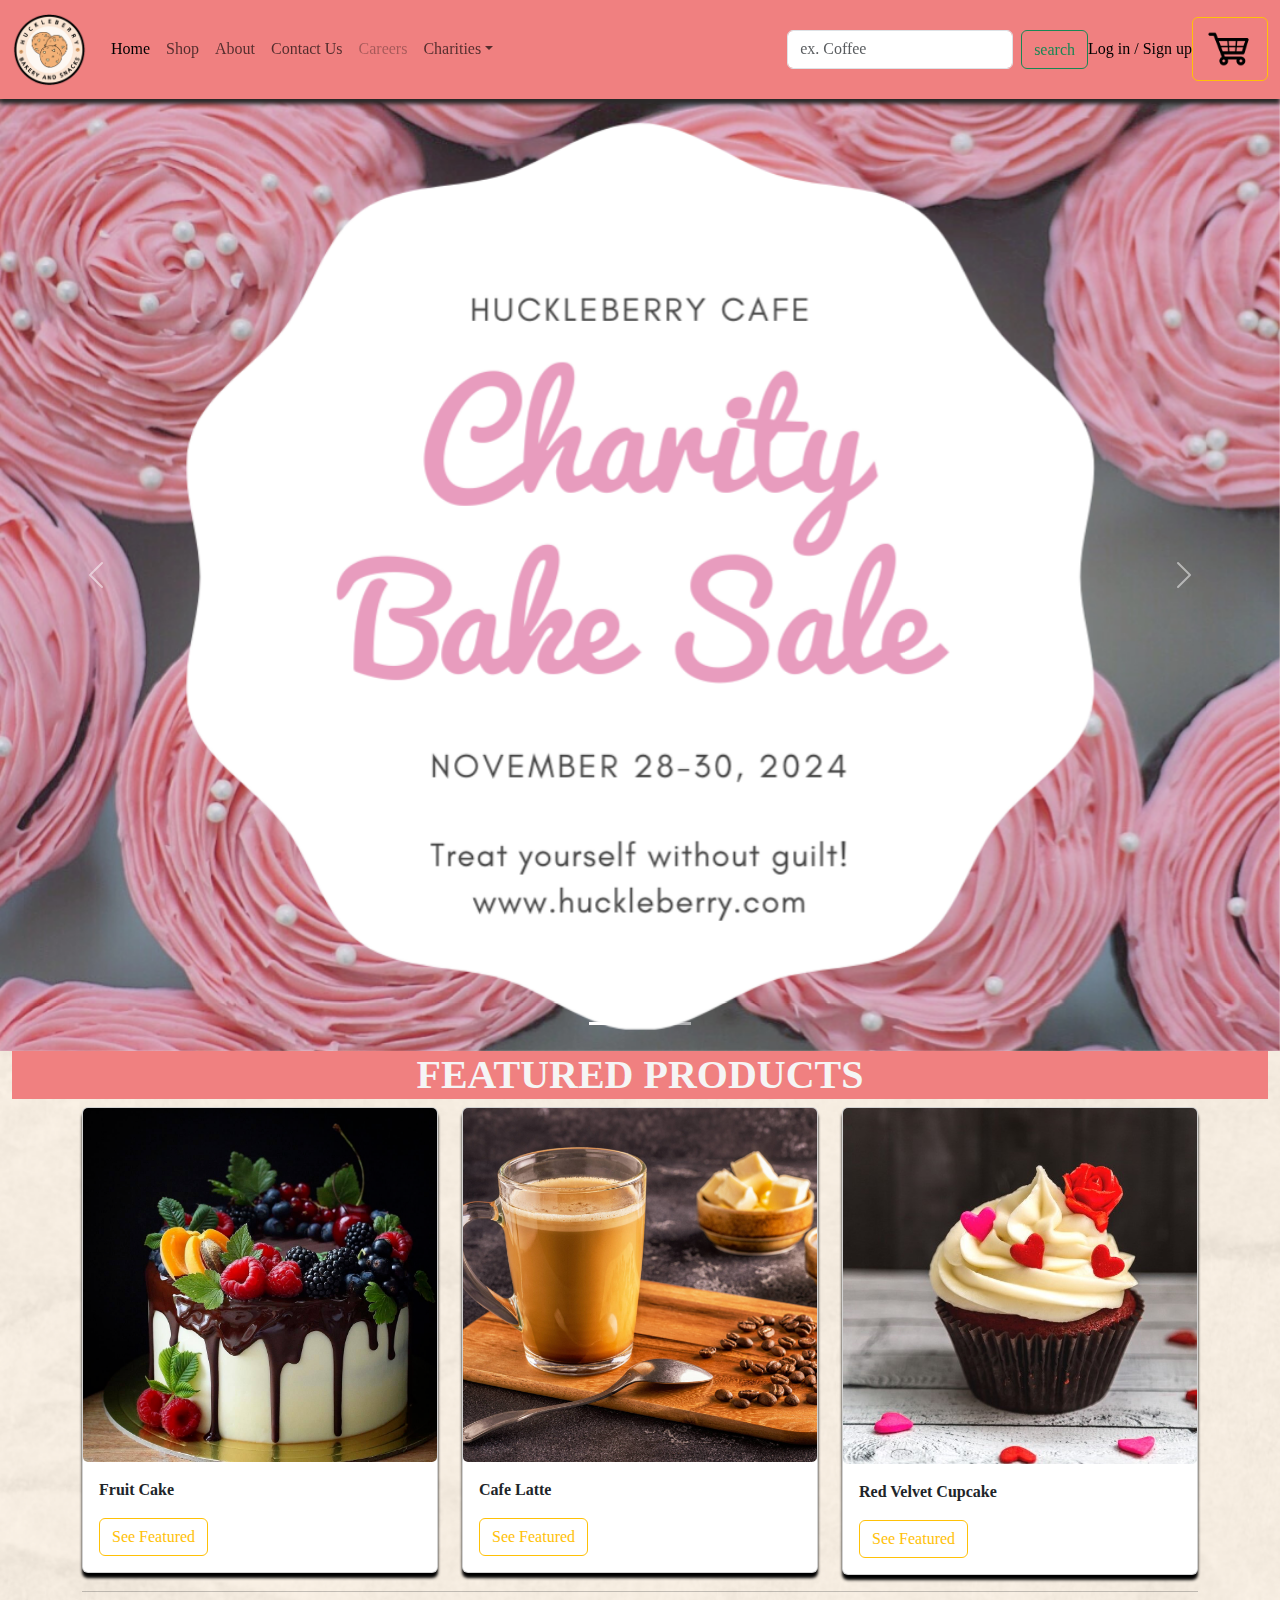
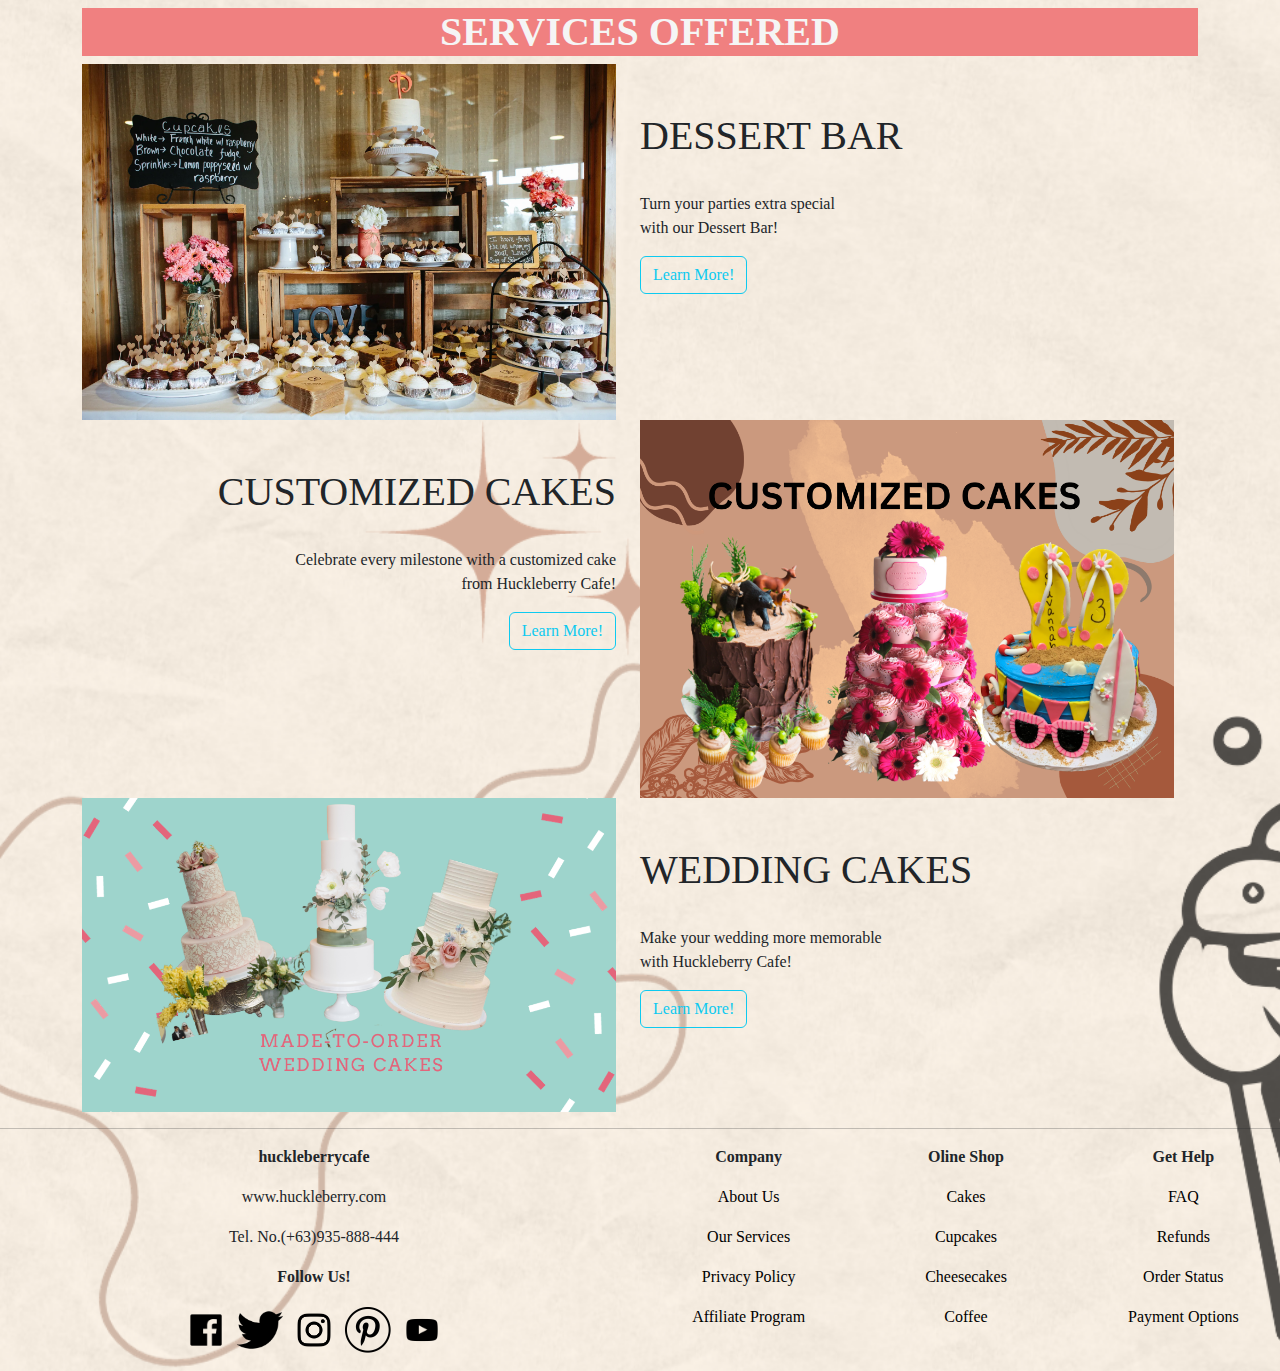
<file: index.html>
<!DOCTYPE html>
<html lang="en">
  <head>
    <meta charset="UTF-8" />
    <meta name="viewport" content="width=device-width, initial-scale=1.0" />
    <link
      rel="stylesheet"
      href="https://cdn.jsdelivr.net/npm/bootstrap@5.2.0/dist/css/bootstrap.min.css"
    />
    <script src="https://ajax.googleapis.com/ajax/libs/jquery/3.6.0/jquery.min.js"></script>
    <script src="https://cdn.jsdelivr.net/npm/bootstrap@5.0.2/dist/js/bootstrap.bundle.min.js"></script>
    <link rel="stylesheet" href="styles.css" />
    <title>Index</title>
  </head>
  <link rel="icon" href="img/logo2.png" />
  <body>
    <!--nav bar-->
    <nav class="navbar navbar-expand-lg" id="nav_bar">
      <div class="container-fluid">
        <a class="navbar-brand" href="#"
          ><img src="img/logo.png.png" id="logo"
        /></a>
        <!--burger menu-->
        <button class="navbar-toggler" data-bs-target="#site_navbar">
          <span class="navbar-toggler-icon"></span>
        </button>
        <!--burger menu-->
        <div class="collapse navbar-collapse" id="site_navbar">
          <ul class="navbar-nav me-auto mb-2 mb-lg-0">
            <li class="nav-item">
              <a class="nav-link active" href="index.html"> Home</a>
            </li>
            <li class="nav-item">
              <a class="nav-link" href="shop.html"> Shop</a>
            </li>
            <li class="nav-item">
              <a class="nav-link" href="about.html"> About</a>
            </li>
            <li class="nav-item">
              <a class="nav-link" href="contact_us.html"> Contact Us</a>
            </li>
            <li class="nav-tem">
              <a class="nav-link disabled" href="careers.html"> Careers</a>
            </li>

            <li class="nav-item dropdown">
              <a
                class="nav-link dropdown-toggle"
                href="#"
                data-bs-toggle="dropdown"
              >
                Charities</a
              >
              <ul class="dropdown-menu">
                <li>
                  <a class="dropdown-item" href="#"> Africa </a>
                </li>
                <li>
                  <a class="dropdown-item" href="#"> America </a>
                </li>
                <li>
                  <a class="dropdown-item" href="#"> India </a>
                </li>

                <li>
                  <a class="dropdown-item" href="#"> Philippines</a>
                </li>
                <li>
                  <a class="dropdown-item" href="#">Sierra Lione</a>
                </li>
              </ul>
            </li>
          </ul>
          <div>
            <form class="d-flex">
              <input
                class="form-control me-2"
                type="search"
                placeholder="ex. Coffee"
              />
              <button class="btn btn-outline-success" type="submit">
                <span class="materials-symbols-outlined align-middle"
                  >search
                </span>
              </button>
            </form>
          </div>
          <div class="nav-item">
            <a class="nav-link" href="login.html">Log in / Sign up</a>
          </div>
          <div class="nav-item">
            <button
              class="btn btn-outline-warning"
              data-bs-toggle="modal"
              data-bs-target="#cart"
            >
              <img src="img/cart.png" alt="cart logo" width="50px" />
            </button>
            <div class="modal fade" id="cart" tabindex="-1">
              <div class="modal-dialog">
                <div class="modal-content">
                  <div class="modal-header">
                    <p class="modal-title">
                      <strong>Food Cart</strong>
                    </p>
                    <button class="btn-close" data-bs-dismiss="modal"></button>
                  </div>
                  <div class="modal-body">
                    <div class="row">
                      <div class="col-lg-12">
                        <table id="order_slip">
                          <tr>
                            <th>Name</th>
                            <th>Discription</th>
                            <th>Quantity</th>
                            <th>Price</th>
                            <th>Amount</th>
                          </tr>
                          <tr>
                            <td>
                              <img
                                src="img/affogatto.jpg"
                                alt="affogato"
                                width="100px"
                              />
                              <br />Affogato
                            </td>
                            <td>Large</td>
                            <td>1</td>
                            <td>PHP 100.00</td>
                            <td>PHP 100.00</td>
                          </tr>
                          <tr>
                            <td>
                              <img
                                src="img/mango_cheesecake.jpeg"
                                alt="mangp cheesecake slice"
                                width="100px"
                              />
                              <br />Mango Cheesecake
                            </td>
                            <td>per slice</td>
                            <td>2</td>
                            <td>PHP 95.00</td>
                            <td>PHP 190.00</td>
                          </tr>
                          <tr>
                            <td>
                              <img
                                src="img/smores_cupcake.webp"
                                alt="smores cupcake"
                                width="100px"
                              />
                              <br />Smores Mountain
                            </td>
                            <td>per peice</td>
                            <td>1</td>
                            <td>PHP 45.00</td>
                            <td>PHP 45.00</td>
                          </tr>
                          <tr>
                            <th colspan="4" class="text-end">Total Amount:</th>
                            <th>PHP 335.00</th>
                          </tr>
                        </table>
                      </div>
                    </div>
                  </div>
                  <div class="modal-footer">
                    <button
                      class="btn btn-outline-secondary"
                      data-bs-dismiss="modal"
                    >
                      Return to Shop
                    </button>
                    <button class="btn btn-outline-success">Check Out</button>
                  </div>
                </div>
              </div>
            </div>
          </div>
        </div>
      </div>
    </nav>
    <!--nav bar-->
    <!--carousel-->
    <div
      id="charity-sale"
      class="carousel slide"
      data-bs-ride="carousel"
      data-bs-interval="3000"
    >
      <div class="carousel-indicators">
        <button
          data-bs-target="#charity-sale"
          data-bs-slide-to="0"
          class="active"
        ></button>
        <button data-bs-target="#charity-sale" data-bs-slide-to="1"></button>
        <button data-bs-target="#charity-sale" data-bs-slide-to="2"></button>
      </div>

      <div class="carousel-inner">
        <div class="carousel-item active">
          <img
            src="img/bake_sale.png"
            alt="Charity bake sale banner"
            class="d-block w-100 h-80"
          />
          <div class="carousel-caption d-none d-md-block">
            <h1></h1>
            <p></p>
          </div>
        </div>
        <div class="carousel-item">
          <img
            src="img/feeding-program-2.jpg"
            alt="2 african child holding a plate of food"
            class="d-block w-100"
          />
          <div class="carousel-caption d-none d-md-block">
            <h1 id="slide_2">Make your spend more worth it!</h1>
            <p id="slide_2">Help us feed them!</p>
          </div>
        </div>

        <div class="carousel-item">
          <img
            src="img/feeding-program-3.jpg"
            alt="feeding the homeless American"
            class="d-block w-100"
          />
          <div class="carousel-caption d-none d-md-block">
            <h1>Help us make a difference!</h1>
            <p>Click here to know more!</p>
          </div>
        </div>
      </div>
      <button
        class="carousel-control-prev"
        type="button"
        data-bs-target="#charity-sale"
        data-bs-slide="prev"
      >
        <span class="carousel-control-prev-icon"></span>
      </button>
      <button
        class="carousel-control-next"
        type="button"
        data-bs-target="#charity-sale"
        data-bs-slide="next"
      >
        <span class="carousel-control-next-icon"></span>
      </button>
    </div>
    <!--carousel-->
    <!--cards-->
    <div class="container-fluid">
      <h1 id="featured_products" class="text-center">
        <strong>FEATURED PRODUCTS</strong>
      </h1>
    </div>
    <div class="container">
      <div class="row">
        <div class="col-lg-4">
          <div class="card">
            <img src="img/fruit_cake.png" class="card-img" alt="Fruit Cake" />
            <div class="card-body">
              <p><strong>Fruit Cake</strong></p>
              <button
                class="btn btn-outline-warning"
                data-bs-toggle="modal"
                data-bs-target="#fruit-cake"
              >
                See Featured
              </button>
              <div class="modal fade" id="fruit-cake" tabindex="-1">
                <div class="modal-dialog">
                  <div class="modal-content">
                    <div class="modal-header">
                      <p class="modal-title"><strong>Fruit Cake</strong></p>
                      <button
                        class="btn-close"
                        data-bs-dismiss="modal"
                      ></button>
                    </div>
                    <div class="modal-body">
                      <div class="row">
                        <div class="col-lg-6">
                          <img
                            src="img/fruit_cake.png"
                            alt="Fruit Cake"
                            class="img-fluid"
                          />
                        </div>
                        <div class="col-lg-6">
                          <h1>Fruit Cake</h1>
                          <p>
                            <strong>PHP 450.00</strong> <br />Chocolate cake
                            with ganache filling and drippings, white chocolate
                            coating and fruit toppings.
                          </p>
                        </div>
                      </div>
                    </div>
                    <div class="modal-footer">
                      <button
                        class="btn btn-outline-secondary"
                        data-bs-dismiss="modal"
                      >
                        Close
                      </button>
                      <button class="btn btn-outline-success">
                        Add to cart
                      </button>
                    </div>
                  </div>
                </div>
              </div>
            </div>
          </div>
        </div>
        <div class="col-lg-4">
          <div class="card">
            <img src="img/cafe_latte.jpg" class="card-img" alt="Cafe Latte" />
            <div class="card-body">
              <p><strong>Cafe Latte</strong></p>
              <button
                class="btn btn-outline-warning"
                data-bs-toggle="modal"
                data-bs-target="#cafe-latte"
              >
                See Featured
              </button>
              <div class="modal fade" id="cafe-latte" tabindex="-1">
                <div class="modal-dialog">
                  <div class="modal-content">
                    <div class="modal-header">
                      <p class="modal-title">
                        <strong>Cafe Latte</strong>
                      </p>
                      <button
                        class="btn-close"
                        data-bs-dismiss="modal"
                      ></button>
                    </div>
                    <div class="modal-body">
                      <div class="row">
                        <div class="col-lg-6">
                          <img
                            src="img/cafe_latte.jpg"
                            alt="Cafe Latte"
                            class="img-fluid"
                          />
                        </div>
                        <div class="col-lg-6">
                          <h1>Cafe Latte</h1>
                          <p>
                            <strong>PHP 95.00</strong> <br />Espresso, stemed
                            milk and foam milk.
                          </p>
                        </div>
                      </div>
                    </div>
                    <div class="modal-footer">
                      <button
                        class="btn btn-outline-secondary"
                        data-bs-dismiss="modal"
                      >
                        Close
                      </button>
                      <button class="btn btn-outline-success">
                        Add to cart
                      </button>
                    </div>
                  </div>
                </div>
              </div>
            </div>
          </div>
        </div>
        <div class="col-lg-4">
          <div class="card">
            <img
              src="img/Red.jpg"
              class="card-img"
              alt="Red velvet cupcake with cream cheese frosting"
            />
            <div class="card-body mt-6 mb-6">
              <p><strong>Red Velvet Cupcake</strong></p>
              <button
                class="btn btn-outline-warning"
                data-bs-toggle="modal"
                data-bs-target="#red-velvet"
              >
                See Featured
              </button>
              <div class="modal fade" id="red-velvet" tabindex="-1">
                <div class="modal-dialog">
                  <div class="modal-content">
                    <div class="modal-header">
                      <p class="modal-title">
                        <strong>Red Velvet Cupcake</strong>
                      </p>
                      <button
                        class="btn-close"
                        data-bs-dismiss="modal"
                      ></button>
                    </div>
                    <div class="modal-body">
                      <div class="row">
                        <div class="col-lg-6">
                          <img
                            src="img/Red.jpg"
                            alt="red Velvet Cupcake With Cream cheese frosting"
                            class="img-fluid"
                          />
                        </div>
                        <div class="col-lg-6">
                          <h1>Red Velvet cupcake</h1>
                          <p>
                            <strong>PHP 65.00</strong> <br />Red velvet cupcake
                            with cream cheese frosting.
                          </p>
                        </div>
                      </div>
                    </div>
                    <div class="modal-footer">
                      <button
                        class="btn btn-outline-secondary"
                        data-bs-dismiss="modal"
                      >
                        Close
                      </button>
                      <button class="btn btn-outline-success">
                        Add to cart
                      </button>
                    </div>
                  </div>
                </div>
              </div>
            </div>
          </div>
        </div>
        <!--cards-->
        <!--services offeered-->
        <div class="container-fluid">
          <hr />
          <h1 id="services_offered" class="text-center">
            <strong>SERVICES OFFERED</strong>
          </h1>
        </div>

        <div class="row align-items-middle">
          <div class="col-lg-6">
            <img
              src="img/dessert_bar.webp"
              alt="dessert bar"
              width="100%"
              class="img-fluid"
            />
          </div>
          <div class="col-lg-5 align-items-middle">
            <h1><br />DESSERT BAR</h1>
            <p>
              <br />
              Turn your parties extra special <br />
              with our Dessert Bar!
            </p>
            <button
              class="btn btn-outline-info"
              data-bs-toggle="modal"
              data-bs-target="#dessert-bar"
            >
              Learn More!
            </button>
          </div>
        </div>
        <div class="row text-end">
          <div class="col-lg-6">
            <h1><br />CUSTOMIZED CAKES</h1>
            <p>
              <br />
              Celebrate every milestone with a customized cake<br />
              from Huckleberry Cafe!
            </p>
            <button
              class="btn btn-outline-info"
              data-bs-toggle="modal"
              data-bs-target="#customized_cakes"
            >
              Learn More!
            </button>
          </div>
          <div class="col-lg-6">
            <img
              src="img/customized_cakes.png"
              alt="customized cakes"
              width="100%"
              class="img-fluid"
            />
          </div>
        </div>
        <div class="row align-items-middle">
          <div class="col-lg-6">
            <img
              src="img/wedding_cakes.png"
              alt="wedding cakes"
              width="100%"
              class="img-fluid"
            />
          </div>
          <div class="col-lg-6 align-middle">
            <h1><br />WEDDING CAKES</h1>
            <p>
              <br />
              Make your wedding more memorable<br />
              with Huckleberry Cafe!
            </p>
            <button
              class="btn btn-outline-info"
              data-bs-toggle="modal"
              data-bs-target="#wedding_cakes"
            >
              Learn More!
            </button>
          </div>
        </div>
      </div>
    </div>
    <hr />
    <div class="footer" id="footer">
      <div class="row text-center">
        <div class="col-lg-6 mt-6">
          <p>
            <strong>huckleberrycafe</strong>
          </p>
        </div>
        <div class="col-lg-2 mt-6">
          <p><strong>Company</strong></p>
        </div>
        <div class="col-lg-2 mt-6">
          <p><strong>Oline Shop</strong></p>
        </div>
        <div class="col-lg-2 mt-6">
          <p><strong>Get Help</strong></p>
        </div>
      </div>
      <div class="row text-center">
        <div class="col-lg-6"><p>www.huckleberry.com</p></div>
        <div class="col-lg-2">
          <p><a href="about.html">About Us</a></p>
        </div>
        <div class="col-lg-2">
          <p><a href="shop.html">Cakes</a></p>
        </div>
        <div class="col-lg-2">
          <p><a href="contact_us.html">FAQ</a></p>
        </div>
      </div>
      <div class="row text-center">
        <div class="col-lg-6"><p>Tel. No.(+63)935-888-444</p></div>
        <div class="col-lg-2">
          <p><a href="#">Our Services</a></p>
        </div>
        <div class="col-lg-2">
          <p><a href="#">Cupcakes</a></p>
        </div>
        <div class="col-lg-2">
          <p><a href="#">Refunds</a></p>
        </div>
      </div>
      <div class="row text-center">
        <div class="col-lg-6">
          <p><strong>Follow Us!</strong></p>
        </div>
        <div class="col-lg-2">
          <p><a href="#">Privacy Policy</a></p>
        </div>
        <div class="col-lg-2">
          <p><a href="#">Cheesecakes</a></p>
        </div>
        <div class="col-lg-2">
          <p><a href="#">Order Status</a></p>
        </div>
      </div>
      <div class="row text-center">
        <div class="col-lg-6">
          <p>
            <a href="#"
              ><img src="img/frb.png" alt="facebook logo" width="50px"
            /></a>
            <a href="#">
              <img src="img/twitter.png" alt="twitter logo" width="50px"
            /></a>
            <a href="#">
              <img src="img/insta.png" alt="instagram logo" width="50px"
            /></a>

            <a href="#">
              <img src="img/pin.png" alt="pinterest logo" width="50px"
            /></a>
            <a href="#"
              ><img src="img/youtubelogo.png" alt="youtubelogo" width="50px"
            /></a>
          </p>
        </div>
        <div class="col-lg-2">
          <p><a href="#">Affiliate Program</a></p>
        </div>
        <div class="col-lg-2">
          <p><a href="#">Coffee</a></p>
        </div>
        <div class="col-lg-2">
          <p><a href="#">Payment Options</a></p>
        </div>
      </div>
    </div>
  </body>
</html>
</file>
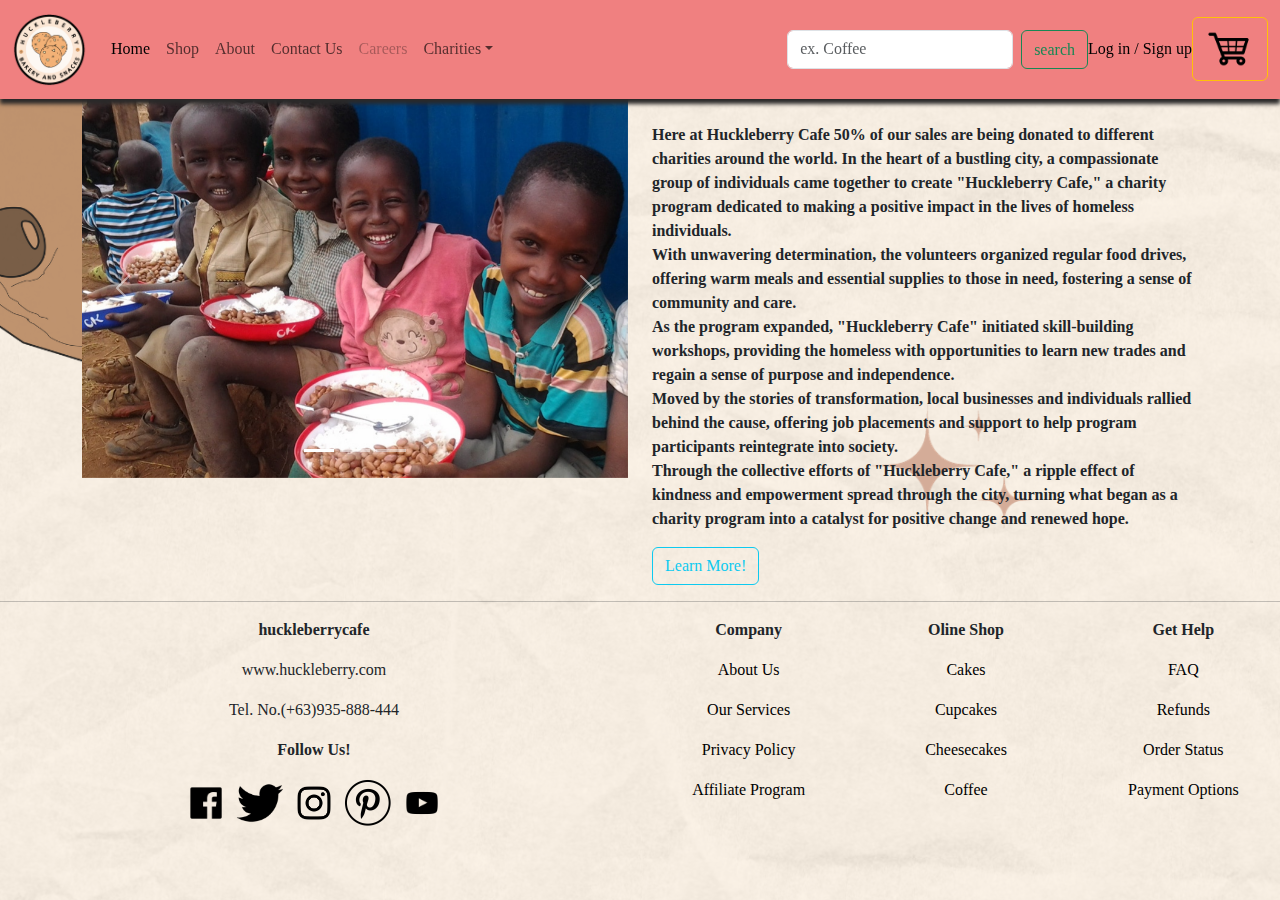
<file: about.html>
<!DOCTYPE html>
<html lang="en">
  <head>
    <meta charset="UTF-8" />
    <meta name="viewport" content="width=device-width, initial-scale=1.0" />
    <link
      rel="stylesheet"
      href="https://cdn.jsdelivr.net/npm/bootstrap@5.2.0/dist/css/bootstrap.min.css"
    />
    <script src="https://ajax.googleapis.com/ajax/libs/jquery/3.6.0/jquery.min.js"></script>
    <script src="https://cdn.jsdelivr.net/npm/bootstrap@5.0.2/dist/js/bootstrap.bundle.min.js"></script>
    <link rel="stylesheet" href="styles.css" />
    <title>Document</title>
    <link rel="icon" href="img/logo2.png" />
  </head>
  <body>
    <!--navigation bar-->
    <nav class="navbar navbar-expand-lg" id="nav_bar">
      <div class="container-fluid">
        <a class="navbar-brand" href="#"
          ><img src="img/logo.png.png" id="logo"
        /></a>
        <!--burger menu-->
        <button class="navbar-toggler" data-bs-target="#site_navbar">
          <span class="navbar-toggler-icon"></span>
        </button>
        <!--burger menu-->
        <div class="collapse navbar-collapse" id="site_navbar">
          <ul class="navbar-nav me-auto mb-2 mb-lg-0">
            <li class="nav-item">
              <a class="nav-link active" href="index.html"> Home</a>
            </li>
            <li class="nav-item">
              <a class="nav-link" href="shop.html"> Shop</a>
            </li>
            <li class="nav-item">
              <a class="nav-link" href="about.html"> About</a>
            </li>
            <li class="nav-item">
              <a class="nav-link" href="contact_us.html"> Contact Us</a>
            </li>
            <li class="nav-tem">
              <a class="nav-link disabled" href="careers.html"> Careers</a>
            </li>
            <li class="nav-item dropdown">
              <a
                class="nav-link dropdown-toggle"
                href="#"
                data-bs-toggle="dropdown"
              >
                Charities</a
              >
              <ul class="dropdown-menu">
                <li>
                  <a class="dropdown-item" href="#"> Africa </a>
                </li>
                <li>
                  <a class="dropdown-item" href="#"> America </a>
                </li>
                <li>
                  <a class="dropdown-item" href="#"> India </a>
                </li>

                <li>
                  <a class="dropdown-item" href="#"> Philippines</a>
                </li>
                <li>
                  <a class="dropdown-item" href="#">Sierra Lione</a>
                </li>
              </ul>
            </li>
          </ul>
          <div>
            <form class="d-flex">
              <input
                class="form-control me-2"
                type="search"
                placeholder="ex. Coffee"
              />
              <button class="btn btn-outline-success" type="submit">
                <span class="materials-symbols-outlined align-middle"
                  >search
                </span>
              </button>
            </form>
          </div>
          <div class="nav-item">
            <a class="nav-link" href="login.html">Log in / Sign up</a>
          </div>
          <div class="nav-item">
            <button
              class="btn btn-outline-warning"
              data-bs-toggle="modal"
              data-bs-target="#cart"
            >
              <img src="img/cart.png" alt="cart logo" width="50px" />
            </button>
            <div class="modal fade" id="cart" tabindex="-1">
              <div class="modal-dialog">
                <div class="modal-content">
                  <div class="modal-header">
                    <p class="modal-title">
                      <strong>Food Cart</strong>
                    </p>
                    <button class="btn-close" data-bs-dismiss="modal"></button>
                  </div>
                  <div class="modal-body">
                    <div class="row">
                      <div class="col-lg-12">
                        <table id="order_slip">
                          <tr>
                            <th>Name</th>
                            <th>Discription</th>
                            <th>Quantity</th>
                            <th>Price</th>
                            <th>Amount</th>
                          </tr>
                          <tr>
                            <td>
                              <img
                                src="img/affogatto.jpg"
                                alt="affogato"
                                width="100px"
                              />
                              <br />Affogato
                            </td>
                            <td>Large</td>
                            <td>1</td>
                            <td>PHP 100.00</td>
                            <td>PHP 100.00</td>
                          </tr>
                          <tr>
                            <td>
                              <img
                                src="img/mango_cheesecake.jpeg"
                                alt="mangp cheesecake slice"
                                width="100px"
                              />
                              <br />Mango Cheesecake
                            </td>
                            <td>per slice</td>
                            <td>2</td>
                            <td>PHP 95.00</td>
                            <td>PHP 190.00</td>
                          </tr>
                          <tr>
                            <td>
                              <img
                                src="img/smores_cupcake.webp"
                                alt="smores cupcake"
                                width="100px"
                              />
                              <br />Smores Mountain
                            </td>
                            <td>per peice</td>
                            <td>1</td>
                            <td>PHP 45.00</td>
                            <td>PHP 45.00</td>
                          </tr>
                          <tr>
                            <th colspan="4" class="text-end">Total Amount:</th>
                            <th>PHP 335.00</th>
                          </tr>
                        </table>
                      </div>
                    </div>
                  </div>
                  <div class="modal-footer">
                    <button
                      class="btn btn-outline-secondary"
                      data-bs-dismiss="modal"
                    >
                      Return to Shop
                    </button>
                    <button class="btn btn-outline-success">Check Out</button>
                  </div>
                </div>
              </div>
            </div>
          </div>
        </div>
      </div>
    </nav>
    <!--carousel-->
    <div class="container mt-6">
      <div class="row">
        <div class="col-lg-6">
          <div
            id="about_slides"
            class="carousel slide"
            data-bs-ride="carousel"
            data-bs-interval="3000"
          >
            <div class="carousel-indicators">
              <button
                data-bs-target="#about_slides"
                data-bs-slide-to="0"
                class="active"
              ></button>
              <button
                data-bs-target="#about_slides"
                data-bs-slide-to="1"
              ></button>
              <button
                data-bs-target="#about_slides"
                data-bs-slide-to="2"
              ></button>
            </div>

            <div class="carousel-inner">
              <div class="carousel-item active">
                <img
                  src="img/feeding_3.jpg"
                  alt="Feeding people"
                  class="d-block w-100 h-80"
                />
                <div class="carousel-caption d-none d-md-block">
                  <h1></h1>
                  <p></p>
                </div>
              </div>
              <div class="carousel-item">
                <img
                  src="img/feeding_2.png"
                  alt="feeding people"
                  class="d-block w-100"
                />
                <div class="carousel-caption d-none d-md-block">
                  <h1 id="slide_2">Make your spend more worth it!</h1>
                  <p id="slide_2">Help us feed them!</p>
                </div>
              </div>

              <div class="carousel-item">
                <img
                  src="img/feeding_5.jpg"
                  alt="feeding the homeless American"
                  class="d-block w-100"
                />
                <div class="carousel-caption d-none d-md-block">
                  <h1></h1>
                  <p></p>
                </div>
              </div>
              <div class="carousel-item">
                <img
                  src="img/feeding_4.jpg"
                  alt="feeding the homeless American"
                  class="d-block w-100"
                />
                <div class="carousel-caption d-none d-md-block">
                  <h1></h1>
                  <p></p>
                </div>
              </div>
            </div>
            <button
              class="carousel-control-prev"
              type="button"
              data-bs-target="#about_slides"
              data-bs-slide="prev"
            >
              <span class="carousel-control-prev-icon"></span>
            </button>
            <button
              class="carousel-control-next"
              type="button"
              data-bs-target="#about_slides"
              data-bs-slide="next"
            >
              <span class="carousel-control-next-icon"></span>
            </button>
          </div>
        </div>
        <div class="col-lg-6 align-items-middle">
          <p>
            <strong
              ><br />Here at Huckleberry Cafe 50% of our sales are being donated
              to different charities around the world. In the heart of a
              bustling city, a compassionate group of individuals came together
              to create "Huckleberry Cafe," a charity program dedicated to
              making a positive impact in the lives of homeless individuals.<br />
              With unwavering determination, the volunteers organized regular
              food drives, offering warm meals and essential supplies to those
              in need, fostering a sense of community and care. <br />As the
              program expanded, "Huckleberry Cafe" initiated skill-building
              workshops, providing the homeless with opportunities to learn new
              trades and regain a sense of purpose and independence. <br />Moved
              by the stories of transformation, local businesses and individuals
              rallied behind the cause, offering job placements and support to
              help program participants reintegrate into society. <br />Through
              the collective efforts of "Huckleberry Cafe," a ripple effect of
              kindness and empowerment spread through the city, turning what
              began as a charity program into a catalyst for positive change and
              renewed hope.
            </strong>
          </p>
          <button
            class="btn btn-outline-info mb-6"
            data-bs-toggle="modal"
            data-bs-target="#"
          >
            Learn More!
          </button>
        </div>
      </div>
    </div>

    <hr />
    <!--Footer-->
    <div class="footer" id="footer">
      <div class="row text-center">
        <div class="col-lg-6 mt-6">
          <p>
            <strong>huckleberrycafe</strong>
          </p>
        </div>
        <div class="col-lg-2 mt-6">
          <p><strong>Company</strong></p>
        </div>
        <div class="col-lg-2 mt-6">
          <p><strong>Oline Shop</strong></p>
        </div>
        <div class="col-lg-2 mt-6">
          <p><strong>Get Help</strong></p>
        </div>
      </div>
      <div class="row text-center">
        <div class="col-lg-6"><p>www.huckleberry.com</p></div>
        <div class="col-lg-2">
          <p><a href="about.html">About Us</a></p>
        </div>
        <div class="col-lg-2">
          <p><a href="shop.html">Cakes</a></p>
        </div>
        <div class="col-lg-2">
          <p><a href="contact_us.html">FAQ</a></p>
        </div>
      </div>
      <div class="row text-center">
        <div class="col-lg-6"><p>Tel. No.(+63)935-888-444</p></div>
        <div class="col-lg-2">
          <p><a href="#">Our Services</a></p>
        </div>
        <div class="col-lg-2">
          <p><a href="#">Cupcakes</a></p>
        </div>
        <div class="col-lg-2">
          <p><a href="#">Refunds</a></p>
        </div>
      </div>
      <div class="row text-center">
        <div class="col-lg-6">
          <p><strong>Follow Us!</strong></p>
        </div>
        <div class="col-lg-2">
          <p><a href="#">Privacy Policy</a></p>
        </div>
        <div class="col-lg-2">
          <p><a href="#">Cheesecakes</a></p>
        </div>
        <div class="col-lg-2">
          <p><a href="#">Order Status</a></p>
        </div>
      </div>
      <div class="row text-center">
        <div class="col-lg-6">
          <p>
            <a href="#"
              ><img src="img/frb.png" alt="facebook logo" width="50px"
            /></a>
            <a href="#">
              <img src="img/twitter.png" alt="twitter logo" width="50px"
            /></a>
            <a href="#">
              <img src="img/insta.png" alt="instagram logo" width="50px"
            /></a>

            <a href="#">
              <img src="img/pin.png" alt="pinterest logo" width="50px"
            /></a>
            <a href="#"
              ><img src="img/youtubelogo.png" alt="youtubelogo" width="50px"
            /></a>
          </p>
        </div>
        <div class="col-lg-2">
          <p><a href="#">Affiliate Program</a></p>
        </div>
        <div class="col-lg-2">
          <p><a href="#">Coffee</a></p>
        </div>
        <div class="col-lg-2">
          <p><a href="#">Payment Options</a></p>
        </div>
      </div>
    </div>
  </body>
</html>
</file>
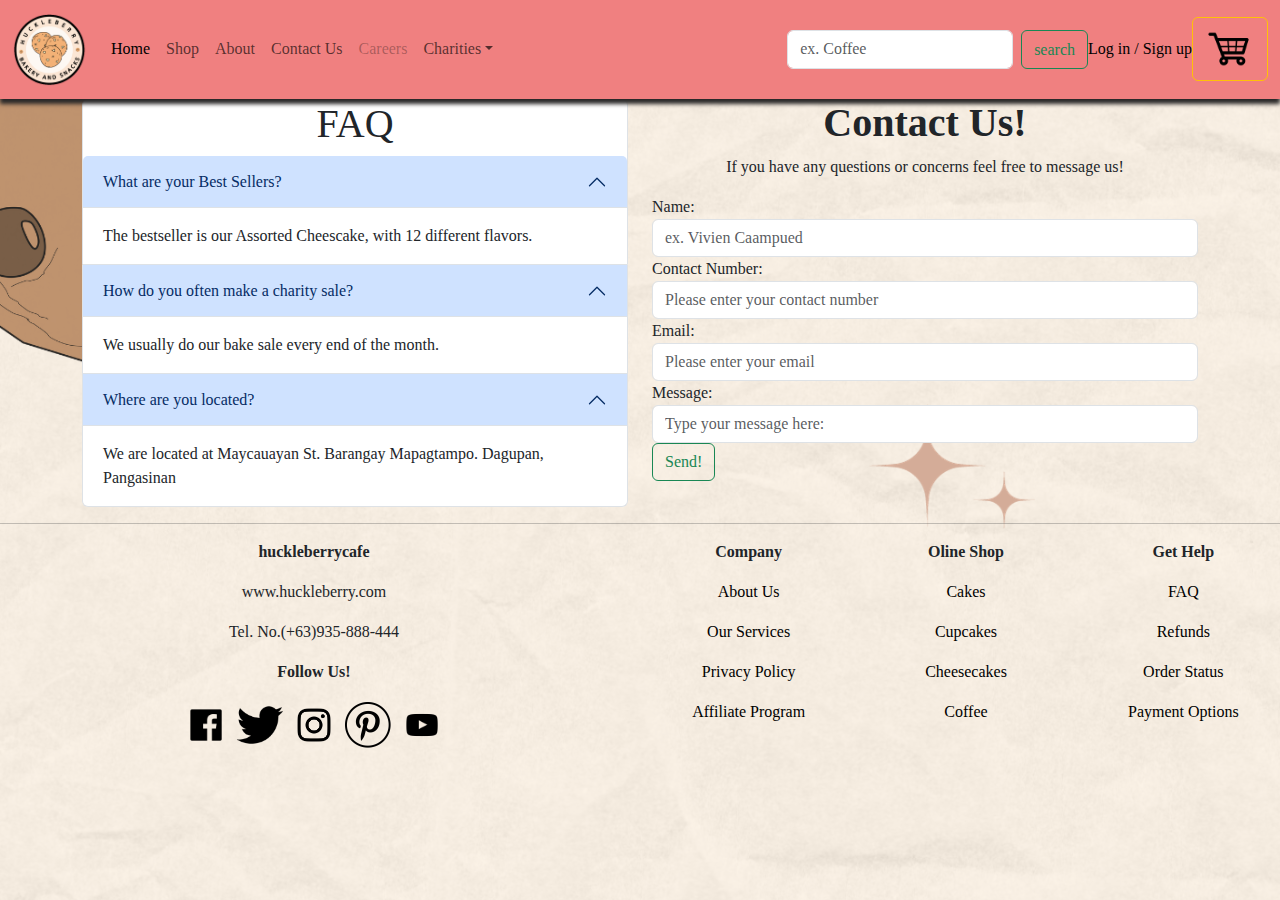
<file: contact_us.html>
<!DOCTYPE html>
<html lang="en">
  <head>
    <meta charset="UTF-8" />
    <meta name="viewport" content="width=device-width, initial-scale=1.0" />
    <link
      rel="stylesheet"
      href="https://cdn.jsdelivr.net/npm/bootstrap@5.2.0/dist/css/bootstrap.min.css"
    />
    <script src="https://ajax.googleapis.com/ajax/libs/jquery/3.6.0/jquery.min.js"></script>
    <script src="https://cdn.jsdelivr.net/npm/bootstrap@5.0.2/dist/js/bootstrap.bundle.min.js"></script>
    <link rel="stylesheet" href="styles.css" />
    <title>Document</title>
    <link rel="icon" href="img/logo2.png" />
  </head>
  <body>
    <!--navigation bar-->
    <nav class="navbar navbar-expand-lg" id="nav_bar">
      <div class="container-fluid">
        <a class="navbar-brand" href="#"
          ><img src="img/logo.png.png" id="logo"
        /></a>
        <!--burger menu-->
        <button class="navbar-toggler" data-bs-target="#site_navbar">
          <span class="navbar-toggler-icon"></span>
        </button>
        <!--burger menu-->
        <div class="collapse navbar-collapse" id="site_navbar">
          <ul class="navbar-nav me-auto mb-2 mb-lg-0">
            <li class="nav-item">
              <a class="nav-link active" href="index.html"> Home</a>
            </li>
            <li class="nav-item">
              <a class="nav-link" href="shop.html"> Shop</a>
            </li>
            <li class="nav-item">
              <a class="nav-link" href="about.html"> About</a>
            </li>
            <li class="nav-item">
              <a class="nav-link" href="contact_us.html"> Contact Us</a>
            </li>
            <li class="nav-tem">
              <a class="nav-link disabled" href="careers.html"> Careers</a>
            </li>
            <li class="nav-item dropdown">
              <a
                class="nav-link dropdown-toggle"
                href="#"
                data-bs-toggle="dropdown"
              >
                Charities</a
              >
              <ul class="dropdown-menu">
                <li>
                  <a class="dropdown-item" href="#"> Africa </a>
                </li>
                <li>
                  <a class="dropdown-item" href="#"> America </a>
                </li>
                <li>
                  <a class="dropdown-item" href="#"> India </a>
                </li>

                <li>
                  <a class="dropdown-item" href="#"> Philippines</a>
                </li>
               
              </ul>
            </li>
          </ul>
          <div>
            <form class="d-flex">
              <input
                class="form-control me-2"
                type="search"
                placeholder="ex. Coffee"
              />
              <button class="btn btn-outline-success" type="submit">
                <span class="materials-symbols-outlined align-middle"
                  >search
                </span>
              </button>
            </form>
          </div>
          <div class="nav-item">
            <a class="nav-link" href="login.html">Log in / Sign up</a>
          </div>
          <div class="nav-item">
            <button
              class="btn btn-outline-warning"
              data-bs-toggle="modal"
              data-bs-target="#cart"
            >
              <img src="img/cart.png" alt="cart logo" width="50px" />
            </button>
            <div class="modal fade" id="cart" tabindex="-1">
              <div class="modal-dialog">
                <div class="modal-content">
                  <div class="modal-header">
                    <p class="modal-title">
                      <strong>Food Cart</strong>
                    </p>
                    <button class="btn-close" data-bs-dismiss="modal"></button>
                  </div>
                  <div class="modal-body">
                    <div class="row">
                      <div class="col-lg-12">
                        <table id="order_slip">
                          <tr>
                            <th>Name</th>
                            <th>Discription</th>
                            <th>Quantity</th>
                            <th>Price</th>
                            <th>Amount</th>
                          </tr>
                          <tr>
                            <td>
                              <img
                                src="img/affogatto.jpg"
                                alt="affogato"
                                width="100px"
                              />
                              <br />Affogato
                            </td>
                            <td>Large</td>
                            <td>1</td>
                            <td>PHP 100.00</td>
                            <td>PHP 100.00</td>
                          </tr>
                          <tr>
                            <td>
                              <img
                                src="img/mango_cheesecake.jpeg"
                                alt="mangp cheesecake slice"
                                width="100px"
                              />
                              <br />Mango Cheesecake
                            </td>
                            <td>per slice</td>
                            <td>2</td>
                            <td>PHP 95.00</td>
                            <td>PHP 190.00</td>
                          </tr>
                          <tr>
                            <td>
                              <img
                                src="img/smores_cupcake.webp"
                                alt="smores cupcake"
                                width="100px"
                              />
                              <br />Smores Mountain
                            </td>
                            <td>per peice</td>
                            <td>1</td>
                            <td>PHP 45.00</td>
                            <td>PHP 45.00</td>
                          </tr>
                          <tr>
                            <th colspan="4" class="text-end">Total Amount:</th>
                            <th>PHP 335.00</th>
                          </tr>
                        </table>
                      </div>
                    </div>
                  </div>
                  <div class="modal-footer">
                    <button
                      class="btn btn-outline-secondary"
                      data-bs-dismiss="modal"
                    >
                      Return to Shop
                    </button>
                    <button class="btn btn-outline-success">Check Out</button>
                  </div>
                </div>
              </div>
            </div>
          </div>
        </div>
      </div>
    </nav>
    <!--Contact Us-->
    <div class="container">
      <div class="row mt-6">
        <div class="col-lg-6">
          <div class="accordion">
            <div class="accordion-item">
              <h1 class="text-center">FAQ</h1>
              <h1 class="accordion-header">
                <button
                  class="accordion-button"
                  data-bs-toggle="collapse"
                  data-bs-target="#question-1"
                >
                  What are your Best Sellers?
                </button>
              </h1>
              <div
                id="question-1"
                class="accordion-collapse"
                data-bs-parent="#question-1"
              >
                <div class="accordion-body">
                  The bestseller is our Assorted Cheescake, with 12 different
                  flavors.
                </div>
              </div>
            </div>
            <div class="accordion-item">
              <h1 class="accordion-header">
                <button
                  class="accordion-button"
                  data-bs-toggle="collapse"
                  data-bs-target="#question-2"
                >
                  How do you often make a charity sale?
                </button>
              </h1>
              <div
                id="question-2"
                class="accordion-collapse"
                data-bs-parent="#question-2"
              >
                <div class="accordion-body">
                  We usually do our bake sale every end of the month.
                </div>
              </div>
            </div>

            <div class="accordion-item">
              <h1 class="accordion-header">
                <button
                  class="accordion-button"
                  data-bs-toggle="collapse"
                  data-bs-target="#question-3"
                >
                  Where are you located?
                </button>
              </h1>
              <div
                id="question-3"
                class="accordion-collapse"
                data-bs-parent="#question-3"
              >
                <div class="accordion-body">
                  We are located at Maycauayan St. Barangay Mapagtampo. Dagupan,
                  Pangasinan
                </div>
              </div>
            </div>
          </div>
        </div>
        <div class="col-lg-6">
          <h1 class="text-center">
            <strong>Contact Us!</strong>
          </h1>
          <p class="text-center">
            If you have any questions or concerns feel free to message us!
          </p>
          <label for="name">Name: </label>
          <input
            type="text"
            id="name"
            placeholder="ex. Vivien Caampued"
            class="form-control"
          />
          <label for="number">Contact Number: </label>
          <input
            type="text"
            id="number"
            placeholder="Please enter your contact number"
            class="form-control"
          />
          <label for="email">Email: </label>
          <input
            type="text"
            id="email"
            placeholder="Please enter your email"
            class="form-control"
          />
          <label for="nmessage">Message: </label>
          <input
            type="text"
            id="message"
            placeholder="Type your message here:"
            class="form-control"
          />
          <button
            class="btn btn-outline-success text-end"
            data-bs-toggle="modal"
            data-bs-target="#"
          >
            Send!
          </button>
        </div>
      </div>
    </div>
    <hr />
    <!--footer-->
    <div class="footer" id="footer">
      <div class="row text-center">
        <div class="col-lg-6 mt-6">
          <p>
            <strong>huckleberrycafe</strong>
          </p>
        </div>
        <div class="col-lg-2 mt-6">
          <p><strong>Company</strong></p>
        </div>
        <div class="col-lg-2 mt-6">
          <p><strong>Oline Shop</strong></p>
        </div>
        <div class="col-lg-2 mt-6">
          <p><strong>Get Help</strong></p>
        </div>
      </div>
      <div class="row text-center">
        <div class="col-lg-6"><p>www.huckleberry.com</p></div>
        <div class="col-lg-2">
          <p><a href="about.html">About Us</a></p>
        </div>
        <div class="col-lg-2">
          <p><a href="shop.html">Cakes</a></p>
        </div>
        <div class="col-lg-2">
          <p><a href="contact_us.html">FAQ</a></p>
        </div>
      </div>
      <div class="row text-center">
        <div class="col-lg-6"><p>Tel. No.(+63)935-888-444</p></div>
        <div class="col-lg-2">
          <p><a href="#">Our Services</a></p>
        </div>
        <div class="col-lg-2">
          <p><a href="#">Cupcakes</a></p>
        </div>
        <div class="col-lg-2">
          <p><a href="#">Refunds</a></p>
        </div>
      </div>
      <div class="row text-center">
        <div class="col-lg-6">
          <p><strong>Follow Us!</strong></p>
        </div>
        <div class="col-lg-2">
          <p><a href="#">Privacy Policy</a></p>
        </div>
        <div class="col-lg-2">
          <p><a href="#">Cheesecakes</a></p>
        </div>
        <div class="col-lg-2">
          <p><a href="#">Order Status</a></p>
        </div>
      </div>
      <div class="row text-center">
        <div class="col-lg-6">
          <p>
            <a href="#"
              ><img src="img/frb.png" alt="facebook logo" width="50px"
            /></a>
            <a href="#">
              <img src="img/twitter.png" alt="twitter logo" width="50px"
            /></a>
            <a href="#">
              <img src="img/insta.png" alt="instagram logo" width="50px"
            /></a>

            <a href="#">
              <img src="img/pin.png" alt="pinterest logo" width="50px"
            /></a>
            <a href="#"
              ><img src="img/youtubelogo.png" alt="youtubelogo" width="50px"
            /></a>
          </p>
        </div>
        <div class="col-lg-2">
          <p><a href="#">Affiliate Program</a></p>
        </div>
        <div class="col-lg-2">
          <p><a href="#">Coffee</a></p>
        </div>
        <div class="col-lg-2">
          <p><a href="#">Payment Options</a></p>
        </div>
      </div>
    </div>
  </body>
</html>
</file>
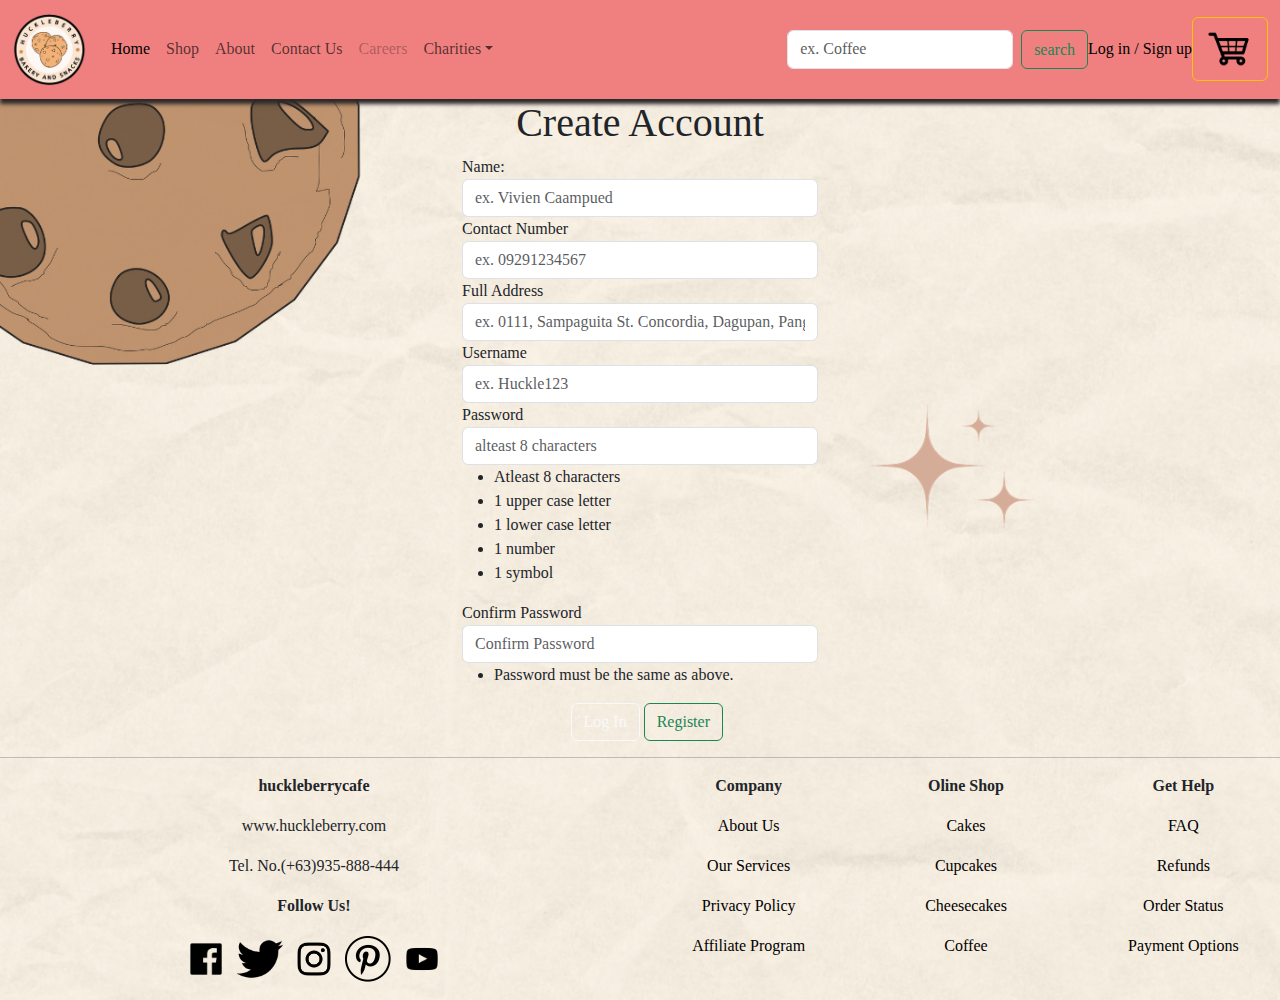
<file: login.html>
<!DOCTYPE html>
<html lang="en">
  <head>
    <meta charset="UTF-8" />
    <meta name="viewport" content="width=device-width, initial-scale=1.0" />
    <link
      rel="stylesheet"
      href="https://cdn.jsdelivr.net/npm/bootstrap@5.2.0/dist/css/bootstrap.min.css"
    />
    <script src="https://ajax.googleapis.com/ajax/libs/jquery/3.6.0/jquery.min.js"></script>
    <script src="https://cdn.jsdelivr.net/npm/bootstrap@5.0.2/dist/js/bootstrap.bundle.min.js"></script>
    <link rel="stylesheet" href="styles.css" />
    <title>Document</title>
    <link rel="icon" href="img/logo2.png" />
  </head>
  <body>
    <!--navigation Bar-->
    <nav class="navbar navbar-expand-lg" id="nav_bar">
      <div class="container-fluid">
        <a class="navbar-brand" href="#"
          ><img src="img/logo.png.png" id="logo"
        /></a>
        <!--burger menu-->
        <button class="navbar-toggler" data-bs-target="#site_navbar">
          <span class="navbar-toggler-icon"></span>
        </button>
        <!--burger menu-->
        <div class="collapse navbar-collapse" id="site_navbar">
          <ul class="navbar-nav me-auto mb-2 mb-lg-0">
            <li class="nav-item">
              <a class="nav-link active" href="index.html"> Home</a>
            </li>
            <li class="nav-item">
              <a class="nav-link" href="shop.html"> Shop</a>
            </li>
            <li class="nav-item">
              <a class="nav-link" href="about.html"> About</a>
            </li>
            <li class="nav-item">
              <a class="nav-link" href="contact_us.html"> Contact Us</a>
            </li>
            <li class="nav-tem">
              <a class="nav-link disabled" href="careers.html"> Careers</a>
            </li>
            <li class="nav-item dropdown">
              <a
                class="nav-link dropdown-toggle"
                href="#"
                data-bs-toggle="dropdown"
              >
                Charities</a
              >
              <ul class="dropdown-menu">
                <li>
                  <a class="dropdown-item" href="#"> Africa </a>
                </li>
                <li>
                  <a class="dropdown-item" href="#"> America </a>
                </li>
                <li>
                  <a class="dropdown-item" href="#"> India </a>
                </li>

                <li>
                  <a class="dropdown-item" href="#"> Philippines</a>
                </li>
                <li>
                  <a class="dropdown-item" href="#">Sierra Lione</a>
                </li>
              </ul>
            </li>
          </ul>

          <div>
            <form class="d-flex">
              <input
                class="form-control me-2"
                type="search"
                placeholder="ex. Coffee"
              />
              <button class="btn btn-outline-success" type="submit">
                <span class="materials-symbols-outlined align-middle"
                  >search
                </span>
              </button>
            </form>
          </div>
          <div class="nav-item">
            <a class="nav-link" href="login.html">Log in / Sign up</a>
          </div>
          <div class="nav-item">
            <button
              class="btn btn-outline-warning"
              data-bs-toggle="modal"
              data-bs-target="#cart"
            >
              <img src="img/cart.png" alt="cart logo" width="50px" />
            </button>

            <div class="modal fade" id="cart" tabindex="-1">
              <div class="modal-dialog">
                <div class="modal-content">
                  <div class="modal-header">
                    <p class="modal-title">
                      <strong>Food Cart</strong>
                    </p>
                    <button class="btn-close" data-bs-dismiss="modal"></button>
                  </div>
                  <div class="modal-body">
                    <div class="row">
                      <div class="col-lg-12">
                        <table id="order_slip">
                          <tr>
                            <th>Name</th>
                            <th>Discription</th>
                            <th>Quantity</th>
                            <th>Price</th>
                            <th>Amount</th>
                          </tr>
                          <tr>
                            <td>
                              <img
                                src="img/affogatto.jpg"
                                alt="affogato"
                                width="100px"
                              />
                              <br />Affogato
                            </td>
                            <td>Large</td>
                            <td>1</td>
                            <td>PHP 100.00</td>
                            <td>PHP 100.00</td>
                          </tr>
                          <tr>
                            <td>
                              <img
                                src="img/mango_cheesecake.jpeg"
                                alt="mangp cheesecake slice"
                                width="100px"
                              />
                              <br />Mango Cheesecake
                            </td>
                            <td>per slice</td>
                            <td>2</td>
                            <td>PHP 95.00</td>
                            <td>PHP 190.00</td>
                          </tr>
                          <tr>
                            <td>
                              <img
                                src="img/smores_cupcake.webp"
                                alt="smores cupcake"
                                width="100px"
                              />
                              <br />Smores Mountain
                            </td>
                            <td>per peice</td>
                            <td>1</td>
                            <td>PHP 45.00</td>
                            <td>PHP 45.00</td>
                          </tr>
                          <tr>
                            <th colspan="4" class="text-end">Total Amount:</th>
                            <th>PHP 335.00</th>
                          </tr>
                        </table>
                      </div>
                    </div>
                  </div>
                  <div class="modal-footer">
                    <button
                      class="btn btn-outline-secondary"
                      data-bs-dismiss="modal"
                    >
                      Return to Shop
                    </button>
                    <button class="btn btn-outline-success">Check Out</button>
                  </div>
                </div>
              </div>
            </div>
          </div>
        </div>
      </div>
    </nav>
    <!--Create account form-->
    <div class="container">
      <form>
        <div class="row">
          <h1 class="text-center">Create Account</h1>
          <div class="col-lg-4 offset-lg-4">
            <label for="name">Name: </label>
          </div>
          <div class="col-lg-4 offset-lg-4">
            <input
              type="text"
              id="name"
              placeholder="ex. Vivien Caampued"
              class="form-control"
            />
          </div>
          <div class="col-lg-4 offset-lg-4">
            <label for="Contact number"> Contact Number</label>
          </div>
          <div class="col-lg-4 offset-lg-4">
            <input
              type="text"
              id="contatc_number"
              placeholder="ex. 09291234567"
              class="form-control"
            />
          </div>
          <div class="col-lg-4 offset-lg-4">
            <label for="Full address"> Full Address</label>
          </div>
          <div class="col-lg-4 offset-lg-4">
            <input
              type="text"
              id="full_address"
              placeholder="ex. 0111, Sampaguita St. Concordia, Dagupan, Pangasinan"
              class="form-control"
            />
          </div>
          <div class="col-lg-4 offset-lg-4">
            <label for="Username"> Username</label>
          </div>
          <div class="col-lg-4 offset-lg-4">
            <input
              type="text"
              id="username"
              placeholder="ex. Huckle123"
              class="form-control"
            />
          </div>
          <div class="col-lg-4 offset-lg-4">
            <label for="password"> Password</label>
          </div>
          <div class="col-lg-4 offset-lg-4">
            <input
              type="text"
              id="password"
              placeholder="alteast 8 characters"
              class="form-control"
            />
            <ul>
              <li>Atleast 8 characters</li>
              <li>1 upper case letter</li>
              <li>1 lower case letter</li>
              <li>1 number</li>
              <li>1 symbol</li>
            </ul>
          </div>
          <div class="col-lg-4 offset-lg-4">
            <label for="password"> Confirm Password</label>
          </div>
          <div class="col-lg-4 offset-lg-4">
            <input
              type="text"
              id="password"
              placeholder="Confirm Password"
              class="form-control"
            />
            <ul>
              <li>Password must be the same as above.</li>
            </ul>
          </div>
          <div class="col-lg-4 offset-lg-3 text-end">
            <button
              class="btn btn-outline-light"
              data-bs-toggle="modal"
              data-bs-target="#"
            >
              Log In
            </button>
            <button
              class="btn btn-outline-success"
              data-bs-toggle="modal"
              data-bs-target="#"
            >
              Register
            </button>
          </div>
        </div>
      </form>
    </div>
    <hr />
    <!--footer-->
    <div class="footer" id="footer">
      <div class="row text-center">
        <div class="col-lg-6 mt-6">
          <p>
            <strong>huckleberrycafe</strong>
          </p>
        </div>
        <div class="col-lg-2 mt-6">
          <p><strong>Company</strong></p>
        </div>
        <div class="col-lg-2 mt-6">
          <p><strong>Oline Shop</strong></p>
        </div>
        <div class="col-lg-2 mt-6">
          <p><strong>Get Help</strong></p>
        </div>
      </div>
      <div class="row text-center">
        <div class="col-lg-6"><p>www.huckleberry.com</p></div>
        <div class="col-lg-2">
          <p><a href="about.html">About Us</a></p>
        </div>
        <div class="col-lg-2">
          <p><a href="shop.html">Cakes</a></p>
        </div>
        <div class="col-lg-2">
          <p><a href="contact_us.html">FAQ</a></p>
        </div>
      </div>
      <div class="row text-center">
        <div class="col-lg-6"><p>Tel. No.(+63)935-888-444</p></div>
        <div class="col-lg-2">
          <p><a href="#">Our Services</a></p>
        </div>
        <div class="col-lg-2">
          <p><a href="#">Cupcakes</a></p>
        </div>
        <div class="col-lg-2">
          <p><a href="#">Refunds</a></p>
        </div>
      </div>
      <div class="row text-center">
        <div class="col-lg-6">
          <p><strong>Follow Us!</strong></p>
        </div>
        <div class="col-lg-2">
          <p><a href="#">Privacy Policy</a></p>
        </div>
        <div class="col-lg-2">
          <p><a href="#">Cheesecakes</a></p>
        </div>
        <div class="col-lg-2">
          <p><a href="#">Order Status</a></p>
        </div>
      </div>
      <div class="row text-center">
        <div class="col-lg-6">
          <p>
            <a href="#"
              ><img src="img/frb.png" alt="facebook logo" width="50px"
            /></a>
            <a href="#">
              <img src="img/twitter.png" alt="twitter logo" width="50px"
            /></a>
            <a href="#">
              <img src="img/insta.png" alt="instagram logo" width="50px"
            /></a>

            <a href="#">
              <img src="img/pin.png" alt="pinterest logo" width="50px"
            /></a>
            <a href="#"
              ><img src="img/youtubelogo.png" alt="youtubelogo" width="50px"
            /></a>
          </p>
        </div>
        <div class="col-lg-2">
          <p><a href="#">Affiliate Program</a></p>
        </div>
        <div class="col-lg-2">
          <p><a href="#">Coffee</a></p>
        </div>
        <div class="col-lg-2">
          <p><a href="#">Payment Options</a></p>
        </div>
      </div>
    </div>
  </body>
</html>
</file>
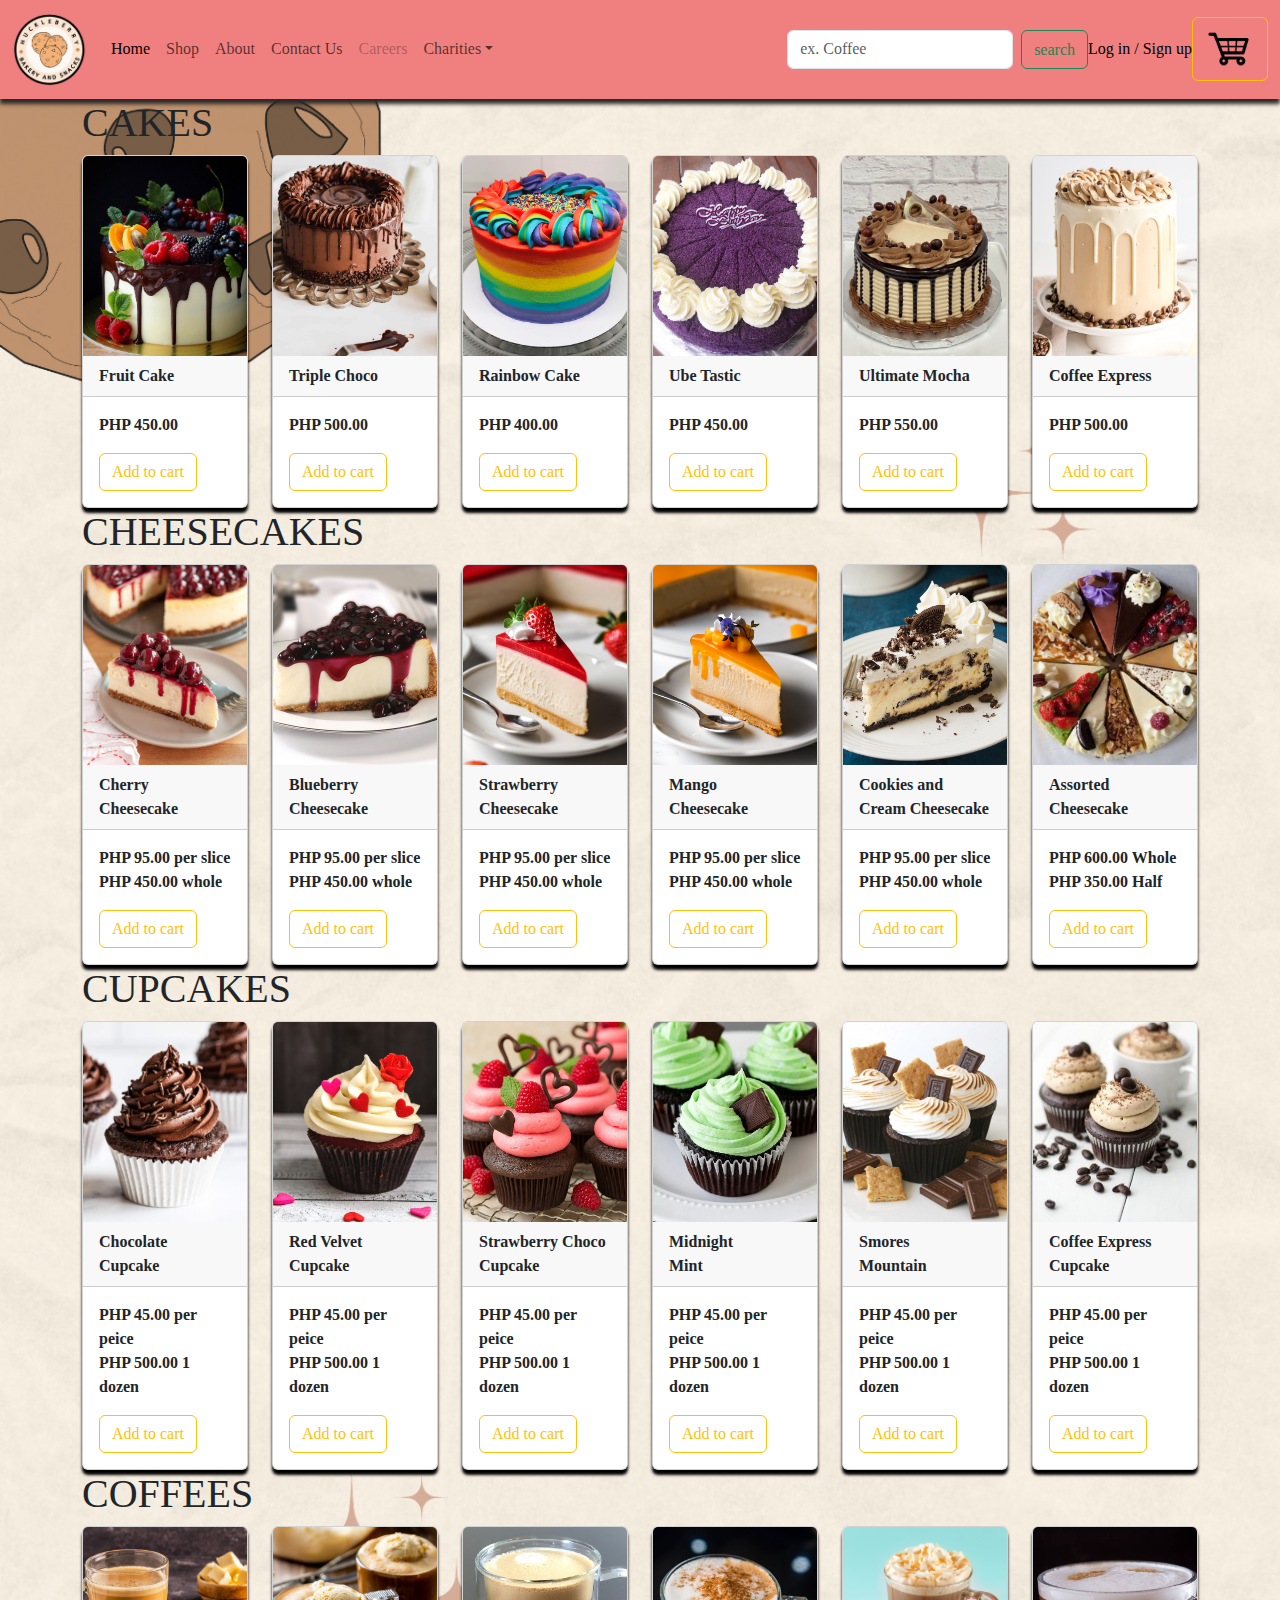
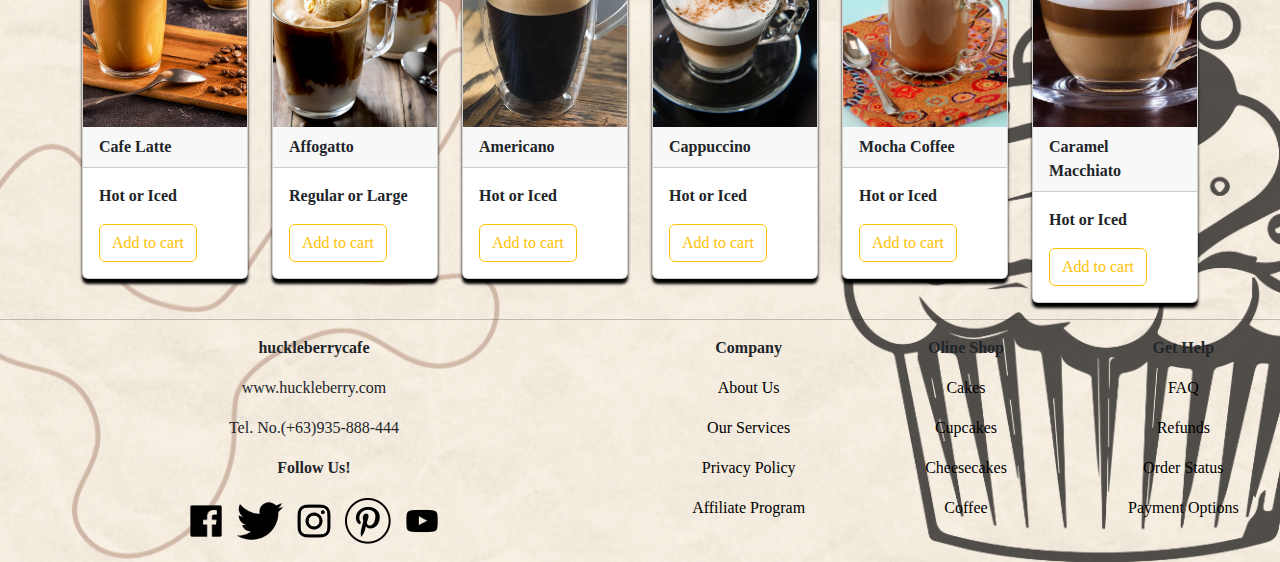
<file: shop.html>
<!DOCTYPE html>
<html lang="en">
  <head>
    <meta charset="UTF-8" />
    <meta name="viewport" content="width=device-width, initial-scale=1.0" />
    <link
      rel="stylesheet"
      href="https://cdn.jsdelivr.net/npm/bootstrap@5.2.0/dist/css/bootstrap.min.css"
    />
    <script src="https://ajax.googleapis.com/ajax/libs/jquery/3.6.0/jquery.min.js"></script>
    <script src="https://cdn.jsdelivr.net/npm/bootstrap@5.0.2/dist/js/bootstrap.bundle.min.js"></script>
    <link rel="stylesheet" href="styles.css" />
    <title>Document</title>
    <link rel="icon" href="img/logo2.png" />
  </head>
  <body>
    <!--navigation Bar-->
    <nav class="navbar navbar-expand-lg" id="nav_bar">
      <div class="container-fluid">
        <a class="navbar-brand" href="#"
          ><img src="img/logo.png.png" id="logo"
        /></a>
        <!--burger menu-->
        <button class="navbar-toggler" data-bs-target="#site_navbar">
          <span class="navbar-toggler-icon"></span>
        </button>
        <!--burger menu-->
        <div class="collapse navbar-collapse" id="site_navbar">
          <ul class="navbar-nav me-auto mb-2 mb-lg-0">
            <li class="nav-item">
              <a class="nav-link active" href="index.html"> Home</a>
            </li>
            <li class="nav-item">
              <a class="nav-link" href="shop.html"> Shop</a>
            </li>
            <li class="nav-item">
              <a class="nav-link" href="about.html"> About</a>
            </li>
            <li class="nav-item">
              <a class="nav-link" href="contact_us.html"> Contact Us</a>
            </li>
            <li class="nav-tem">
              <a class="nav-link disabled" href="careers.html"> Careers</a>
            </li>
            <li class="nav-item dropdown">
              <a
                class="nav-link dropdown-toggle"
                href="#"
                data-bs-toggle="dropdown"
              >
                Charities</a
              >
              <ul class="dropdown-menu">
                <li>
                  <a class="dropdown-item" href="#"> Africa </a>
                </li>
                <li>
                  <a class="dropdown-item" href="#"> America </a>
                </li>
                <li>
                  <a class="dropdown-item" href="#"> India </a>
                </li>

                <li>
                  <a class="dropdown-item" href="#"> Philippines</a>
                </li>
                <li>
                  <a class="dropdown-item" href="#">Sierra Lione</a>
                </li>
              </ul>
            </li>
          </ul>
          <div>
            <form class="d-flex">
              <input
                class="form-control me-2"
                type="search"
                placeholder="ex. Coffee"
              />
              <button class="btn btn-outline-success" type="submit">
                <span class="materials-symbols-outlined align-middle"
                  >search
                </span>
              </button>
            </form>
          </div>
          <div class="nav-item">
            <a class="nav-link" href="login.html">Log in / Sign up</a>
          </div>
          <div class="nav-item">
            <button
              class="btn btn-outline-warning"
              data-bs-toggle="modal"
              data-bs-target="#cart"
            >
              <img src="img/cart.png" alt="cart logo" width="50px" />
            </button>
            <div class="modal fade" id="cart" tabindex="-1">
              <div class="modal-dialog">
                <div class="modal-content">
                  <div class="modal-header">
                    <p class="modal-title">
                      <strong>Food Cart</strong>
                    </p>
                    <button class="btn-close" data-bs-dismiss="modal"></button>
                  </div>
                  <div class="modal-body">
                    <div class="row">
                      <div class="col-lg-12">
                        <table id="order_slip">
                          <tr>
                            <th>Name</th>
                            <th>Discription</th>
                            <th>Quantity</th>
                            <th>Price</th>
                            <th>Amount</th>
                          </tr>
                          <tr>
                            <td>
                              <img
                                src="img/affogatto.jpg"
                                alt="affogato"
                                width="100px"
                              />
                              <br />Affogato
                            </td>
                            <td>Large</td>
                            <td>1</td>
                            <td>PHP 100.00</td>
                            <td>PHP 100.00</td>
                          </tr>
                          <tr>
                            <td>
                              <img
                                src="img/mango_cheesecake.jpeg"
                                alt="mangp cheesecake slice"
                                width="100px"
                              />
                              <br />Mango Cheesecake
                            </td>
                            <td>per slice</td>
                            <td>2</td>
                            <td>PHP 95.00</td>
                            <td>PHP 190.00</td>
                          </tr>
                          <tr>
                            <td>
                              <img
                                src="img/smores_cupcake.webp"
                                alt="smores cupcake"
                                width="100px"
                              />
                              <br />Smores Mountain
                            </td>
                            <td>per peice</td>
                            <td>1</td>
                            <td>PHP 45.00</td>
                            <td>PHP 45.00</td>
                          </tr>
                          <tr>
                            <th colspan="4" class="text-end">Total Amount:</th>
                            <th>PHP 335.00</th>
                          </tr>
                        </table>
                      </div>
                    </div>
                  </div>
                  <div class="modal-footer">
                    <button
                      class="btn btn-outline-secondary"
                      data-bs-dismiss="modal"
                    >
                      Return to Shop
                    </button>
                    <button class="btn btn-outline-success">Check Out</button>
                  </div>
                </div>
              </div>
            </div>
          </div>
        </div>
      </div>
    </nav>
    <!--Cake cards-->
    <div class="container mb-6">
      <h1>CAKES</h1>
      <div class="row">
        <div class="col-lg-2">
          <div class="card">
            <img
              src="img/fruit_cake.png"
              class="card-img-top"
              alt="fruit cake"
              class="img-fluid"
            />
            <div class="card-header">
              <strong>Fruit Cake</strong>
            </div>
            <div class="card-body">
              <p>
                <strong>PHP 450.00</strong>
              </p>
              <button
                class="btn btn-outline-warning"
                data-bs-toggle="modal"
                data-bs-target="#fruit_cake"
              >
                Add to cart
              </button>
            </div>
            <div class="modal fade" id="fruit_cake" tabindex="-1">
              <div class="modal-dialog">
                <div class="modal-content">
                  <div class="modal-header">
                    <p class="modal-title">
                      <strong>fruit Cake</strong>
                    </p>
                    <button class="btn-close" data-bs-dismiss="modal"></button>
                  </div>
                  <div class="modal-body">
                    <div class="row">
                      <div class="col-lg-6">
                        <img
                          src="img/fruit_cake.png"
                          alt="fruit cake"
                          class="img-fluid"
                        />
                      </div>
                      <div class="col-lg-6">
                        <h1>Fruit Cake</h1>
                        <p>
                          <strong>PHP 450.00</strong> <br />Chocolate cake with
                          ganache filling and drippings, white chocolate coating
                          and fruit toppings.
                        </p>
                      </div>
                    </div>
                  </div>
                  <div class="modal-footer">
                    <button
                      class="btn btn-outline-secondary"
                      data-bs-dismiss="modal"
                    >
                      Close
                    </button>
                    <button class="btn btn-outline-success">Add to cart</button>
                  </div>
                </div>
              </div>
            </div>
          </div>
        </div>
        <div class="col-lg-2">
          <div class="card">
            <img
              src="img/tripple_choco.jpg"
              class="card-img-top"
              alt="tripple chocolate cake"
              class="img-fluid"
            />
            <div class="card-header"><strong>Triple Choco</strong></div>
            <div class="card-body">
              <p>
                <strong>PHP 500.00</strong>
              </p>
              <button
                class="btn btn-outline-warning"
                data-bs-toggle="modal"
                data-bs-target="#tripple_choco"
              >
                Add to cart
              </button>
              <div class="modal fade" id="tripple_choco" tabindex="-1">
                <div class="modal-dialog">
                  <div class="modal-content">
                    <div class="modal-header">
                      <p class="modal-title">
                        <strong>fruit Cake</strong>
                      </p>
                      <button
                        class="btn-close"
                        data-bs-dismiss="modal"
                      ></button>
                    </div>
                    <div class="modal-body">
                      <div class="row">
                        <div class="col-lg-6">
                          <img
                            src="img/tripple_choco.jpg"
                            alt="tripple chocolate cake"
                            class="img-fluid"
                          />
                        </div>
                        <div class="col-lg-6">
                          <h1>Tripple Chocolate cake</h1>
                          <p>
                            <strong>PHP 500.00</strong><br />tripple chocolate
                            cake with chocolate coated nuts, ganache filling.
                          </p>
                        </div>
                      </div>
                    </div>
                    <div class="modal-footer">
                      <button
                        class="btn btn-outline-secondary"
                        data-bs-dismiss="modal"
                      >
                        Close
                      </button>
                      <button class="btn btn-outline-success">
                        Add to cart
                      </button>
                    </div>
                  </div>
                </div>
              </div>
            </div>
          </div>
        </div>
        <div class="col-lg-2">
          <div class="card">
            <img
              src="img/rainbow_cake.jpg"
              class="card-img-top"
              alt="Rainbow cake"
              class="img-fluid"
            />
            <div class="card-header"><strong>Rainbow Cake</strong></div>
            <div class="card-body">
              <p>
                <strong>PHP 400.00</strong>
              </p>
              <button
                class="btn btn-outline-warning"
                data-bs-toggle="modal"
                data-bs-target="#rainbow_cake"
              >
                Add to cart
              </button>
              <div class="modal fade" id="rainbow_cake" tabindex="-1">
                <div class="modal-dialog">
                  <div class="modal-content">
                    <div class="modal-header">
                      <p class="modal-title">
                        <strong>Rainbow Cake</strong>
                      </p>
                      <button
                        class="btn-close"
                        data-bs-dismiss="modal"
                      ></button>
                    </div>
                    <div class="modal-body">
                      <div class="row">
                        <div class="col-lg-6">
                          <img
                            src="img/rainbow_cake.jpg"
                            alt="rainbow cake"
                            class="img-fluid"
                          />
                        </div>
                        <div class="col-lg-6">
                          <h1>Rainbow Cake</h1>
                          <p>
                            <strong>PHP 400.00</strong><br />Vanilla flavored
                            cake with rainbow color buttercream.
                          </p>
                        </div>
                      </div>
                    </div>
                    <div class="modal-footer">
                      <button
                        class="btn btn-outline-secondary"
                        data-bs-dismiss="modal"
                      >
                        Close
                      </button>
                      <button class="btn btn-outline-success">
                        Add to cart
                      </button>
                    </div>
                  </div>
                </div>
              </div>
            </div>
          </div>
        </div>
        <div class="col-lg-2">
          <div class="card">
            <img
              src="img/ube.JPG"
              class="card-img-top"
              alt="ube flavored cake"
              class="img-fluid"
            />
            <div class="card-header"><strong>Ube Tastic</strong></div>
            <div class="card-body">
              <p>
                <strong>PHP 450.00</strong>
              </p>
              <button
                class="btn btn-outline-warning"
                data-bs-toggle="modal"
                data-bs-target="#ube_cake"
              >
                Add to cart
              </button>
              <div class="modal fade" id="ube_cake" tabindex="-1">
                <div class="modal-dialog">
                  <div class="modal-content">
                    <div class="modal-header">
                      <p class="modal-title">
                        <strong>Ube Tastic Cake</strong>
                      </p>
                      <button
                        class="btn-close"
                        data-bs-dismiss="modal"
                      ></button>
                    </div>
                    <div class="modal-body">
                      <div class="row">
                        <div class="col-lg-6">
                          <img
                            src="img/ube.JPG"
                            alt="Ube Cake"
                            class="img-fluid"
                          />
                        </div>
                        <div class="col-lg-6">
                          <h1>Rainbow Cake</h1>
                          <p>
                            <strong>PHP 450.00</strong><br />Ube flavored cake
                            with ube filling, ube buttercream and vanilla
                            buttercream.
                          </p>
                        </div>
                      </div>
                    </div>
                    <div class="modal-footer">
                      <button
                        class="btn btn-outline-secondary"
                        data-bs-dismiss="modal"
                      >
                        Close
                      </button>
                      <button class="btn btn-outline-success">
                        Add to cart
                      </button>
                    </div>
                  </div>
                </div>
              </div>
            </div>
          </div>
        </div>
        <div class="col-lg-2">
          <div class="card">
            <img
              src="img/mocha_cake.jpg"
              class="card-img-top"
              alt="MOCHA cake"
              class="img-fluid"
            />
            <div class="card-header"><strong>Ultimate Mocha </strong></div>
            <div class="card-body">
              <p>
                <strong>PHP 550.00</strong>
              </p>
              <button
                class="btn btn-outline-warning"
                data-bs-toggle="modal"
                data-bs-target="#ultimate_mocha"
              >
                Add to cart
              </button>
              <div class="modal fade" id="ultimate_mocha" tabindex="-1">
                <div class="modal-dialog">
                  <div class="modal-content">
                    <div class="modal-header">
                      <p class="modal-title">
                        <strong>Ultimate Mocha Cake</strong>
                      </p>
                      <button
                        class="btn-close"
                        data-bs-dismiss="modal"
                      ></button>
                    </div>
                    <div class="modal-body">
                      <div class="row">
                        <div class="col-lg-6">
                          <img
                            src="img/mocha_cake.jpg"
                            alt="Mocha Flavored Cake"
                            class="img-fluid"
                          />
                        </div>
                        <div class="col-lg-6">
                          <h1>Ultimate Mocha Cake</h1>
                          <p>
                            <strong>PHP 550.00</strong><br />Mocha flavored cake
                            with mocha buttercream and chocolate ganache
                            filling.
                          </p>
                        </div>
                      </div>
                    </div>
                    <div class="modal-footer">
                      <button
                        class="btn btn-outline-secondary"
                        data-bs-dismiss="modal"
                      >
                        Close
                      </button>
                      <button class="btn btn-outline-success">
                        Add to cart
                      </button>
                    </div>
                  </div>
                </div>
              </div>
            </div>
          </div>
        </div>
        <div class="col-lg-2">
          <div class="card">
            <img
              src="img/coffee_cake.webp"
              class="card-img-top"
              alt="coffee flavored cake"
              class="img-fluid"
            />
            <div class="card-header"><strong>Coffee Express </strong></div>
            <div class="card-body">
              <p>
                <strong>PHP 500.00</strong>
              </p>
              <button
                class="btn btn-outline-warning"
                data-bs-toggle="modal"
                data-bs-target="#coffee_cake"
              >
                Add to cart
              </button>
              <div class="modal fade" id="coffee_cake" tabindex="-1">
                <div class="modal-dialog">
                  <div class="modal-content">
                    <div class="modal-header">
                      <p class="modal-title">
                        <strong>Coffee Express Cake</strong>
                      </p>
                      <button
                        class="btn-close"
                        data-bs-dismiss="modal"
                      ></button>
                    </div>
                    <div class="modal-body">
                      <div class="row">
                        <div class="col-lg-6">
                          <img
                            src="img/coffee_cake.webp"
                            alt="Coffee Flavored Cake"
                            class="img-fluid"
                          />
                        </div>
                        <div class="col-lg-6">
                          <h1>Coffee Express Cake</h1>
                          <p>
                            <strong>PHP 500.00</strong><br />Espresso flavored
                            cake with chcolate ganache filling.
                          </p>
                        </div>
                      </div>
                    </div>
                    <div class="modal-footer">
                      <button
                        class="btn btn-outline-secondary"
                        data-bs-dismiss="modal"
                      >
                        Close
                      </button>
                      <button class="btn btn-outline-success">
                        Add to cart
                      </button>
                    </div>
                  </div>
                </div>
              </div>
            </div>
          </div>
        </div>
      </div>
    </div>
    <!--cheesecake Cards-->
    <div class="container mt-6">
      <h1>CHEESECAKES</h1>
      <div class="row">
        <div class="col-lg-2">
          <div class="card">
            <img
              src="img/cherry_cheesecake.webp"
              class="card-img-top"
              alt="cherry cheesecake"
              class="img-fluid"
            />
            <div class="card-header">
              <strong>Cherry <br />Cheesecake</strong>
            </div>
            <div class="card-body">
              <p>
                <strong>PHP 95.00 per slice<br />PHP 450.00 whole</strong>
              </p>
              <button
                class="btn btn-outline-warning"
                data-bs-toggle="modal"
                data-bs-target="#cherry"
              >
                Add to cart
              </button>
              <div class="modal fade" id="cherry" tabindex="-1">
                <div class="modal-dialog">
                  <div class="modal-content">
                    <div class="modal-header">
                      <p class="modal-title">
                        <strong>Cherrry Cheesecake</strong>
                      </p>
                      <button
                        class="btn-close"
                        data-bs-dismiss="modal"
                      ></button>
                    </div>
                    <div class="modal-body">
                      <div class="row">
                        <div class="col-lg-6">
                          <img
                            src="img/cherry_cheesecake.webp"
                            alt="Cherry Cheesecake"
                            class="img-fluid"
                          />
                        </div>
                        <div class="col-lg-6">
                          <h1>Cherry Cheesecake</h1>
                          <p>
                            <strong
                              >PHP 95.00 per slice<br />PHP 450.00 whole</strong
                            ><br />Crashed graham crackers for the crust,
                            <br />plain cheesecake and candied cherries for
                            toppings.
                          </p>
                          <div class="form-check">
                            <input
                              type="radio"
                              class="form-check-input"
                              value="a1"
                              name="q2"
                              id="a1"
                            /><label
                              class="form-check-label"
                              for="a1"
                              class="text-end"
                              >Slice (php 95.00)
                            </label>
                          </div>
                          <div class="form-check">
                            <input
                              type="radio"
                              class="form-check-input"
                              value="a1"
                              name="q2"
                              id="a1"
                            /><label
                              class="form-check-label"
                              for="a1"
                              class="text-end"
                              >Whole (php 450.00)
                            </label>
                          </div>
                        </div>
                      </div>
                    </div>

                    <div class="modal-footer">
                      <button
                        class="btn btn-outline-secondary"
                        data-bs-dismiss="modal"
                      >
                        Close
                      </button>
                      <button class="btn btn-outline-success">
                        Add to cart
                      </button>
                    </div>
                  </div>
                </div>
              </div>
            </div>
          </div>
        </div>
        <div class="col-lg-2">
          <div class="card">
            <img
              src="img/blueberry_cheesecake.jpg"
              class="card-img-top"
              alt="blueberry cheesecake"
              class="img-fluid"
            />
            <div class="card-header"><strong>Blueberry Cheesecake</strong></div>
            <div class="card-body">
              <p>
                <strong>PHP 95.00 per slice<br />PHP 450.00 whole</strong>
              </p>
              <button
                class="btn btn-outline-warning"
                data-bs-toggle="modal"
                data-bs-target="#blueberry"
              >
                Add to cart
              </button>
              <div class="modal fade" id="blueberry" tabindex="-1">
                <div class="modal-dialog">
                  <div class="modal-content">
                    <div class="modal-header">
                      <p class="modal-title">
                        <strong>Blueberry Cheesecake</strong>
                      </p>
                      <button
                        class="btn-close"
                        data-bs-dismiss="modal"
                      ></button>
                    </div>
                    <div class="modal-body">
                      <div class="row">
                        <div class="col-lg-6">
                          <img
                            src="img/blueberry_cheesecake.jpg"
                            alt="Blueberry Cheesecake"
                            class="img-fluid"
                          />
                        </div>
                        <div class="col-lg-6">
                          <h1>Cherry Cheesecake</h1>
                          <p>
                            <strong
                              >PHP 95.00 per slice<br />PHP 450.00 whole</strong
                            ><br />Crashed graham crackers for the crust,
                            <br />plain cheesecake and bluebberries on top.
                          </p>
                          <div class="form-check">
                            <input
                              type="radio"
                              class="form-check-input"
                              value="a1"
                              name="q2"
                              id="a1"
                            /><label
                              class="form-check-label"
                              for="a1"
                              class="text-end"
                              >Slice (php 95.00)
                            </label>
                          </div>
                          <div class="form-check">
                            <input
                              type="radio"
                              class="form-check-input"
                              value="a1"
                              name="q2"
                              id="a1"
                            /><label
                              class="form-check-label"
                              for="a1"
                              class="text-end"
                              >Whole (php 450.00)
                            </label>
                          </div>
                        </div>
                      </div>
                    </div>

                    <div class="modal-footer">
                      <button
                        class="btn btn-outline-secondary"
                        data-bs-dismiss="modal"
                      >
                        Close
                      </button>
                      <button class="btn btn-outline-success">
                        Add to cart
                      </button>
                    </div>
                  </div>
                </div>
              </div>
            </div>
          </div>
        </div>
        <div class="col-lg-2">
          <div class="card">
            <img
              src="img/strawberry_cheesecake.jpeg"
              class="card-img-top"
              alt="strawberry cheesecake"
              class="img-fluid"
            />
            <div class="card-header">
              <strong>Strawberry Cheesecake</strong>
            </div>
            <div class="card-body">
              <p>
                <strong>PHP 95.00 per slice<br />PHP 450.00 whole</strong>
              </p>
              <button
                class="btn btn-outline-warning"
                data-bs-toggle="modal"
                data-bs-target="#strawberry"
              >
                Add to cart
              </button>
              <div class="modal fade" id="strawberry" tabindex="-1">
                <div class="modal-dialog">
                  <div class="modal-content">
                    <div class="modal-header">
                      <p class="modal-title">
                        <strong>Strawberry Cheesecake</strong>
                      </p>
                      <button
                        class="btn-close"
                        data-bs-dismiss="modal"
                      ></button>
                    </div>
                    <div class="modal-body">
                      <div class="row">
                        <div class="col-lg-6">
                          <img
                            src="img/strawberry_cheesecake.jpeg"
                            alt="Strawberry Cheesecake"
                            class="img-fluid"
                          />
                        </div>
                        <div class="col-lg-6">
                          <h1>Strawberry Cheesecake</h1>
                          <p>
                            <strong
                              >PHP 95.00 per slice<br />PHP 450.00 whole</strong
                            ><br />Crashed graham crackers for the crust,
                            <br />plain flavored cheesecake with strawberry
                            puree on top.
                          </p>
                          <div class="form-check">
                            <input
                              type="radio"
                              class="form-check-input"
                              value="a1"
                              name="q2"
                              id="a1"
                            /><label
                              class="form-check-label"
                              for="a1"
                              class="text-end"
                              >Slice (php 95.00)
                            </label>
                          </div>
                          <div class="form-check">
                            <input
                              type="radio"
                              class="form-check-input"
                              value="a1"
                              name="q2"
                              id="a1"
                            /><label
                              class="form-check-label"
                              for="a1"
                              class="text-end"
                              >Whole (php 450.00)
                            </label>
                          </div>
                        </div>
                      </div>
                    </div>

                    <div class="modal-footer">
                      <button
                        class="btn btn-outline-secondary"
                        data-bs-dismiss="modal"
                      >
                        Close
                      </button>
                      <button class="btn btn-outline-success">
                        Add to cart
                      </button>
                    </div>
                  </div>
                </div>
              </div>
            </div>
          </div>
        </div>
        <div class="col-lg-2">
          <div class="card">
            <img
              src="img/mango_cheesecake.jpeg"
              class="card-img-top"
              alt="mango cheesecake"
              class="img-fluid"
            />
            <div class="card-header">
              <strong>Mango <br />Cheesecake</strong>
            </div>
            <div class="card-body">
              <p>
                <strong>PHP 95.00 per slice<br />PHP 450.00 whole</strong>
              </p>
              <button
                class="btn btn-outline-warning"
                data-bs-toggle="modal"
                data-bs-target="#mango"
              >
                Add to cart
              </button>
              <div class="modal fade" id="mango" tabindex="-1">
                <div class="modal-dialog">
                  <div class="modal-content">
                    <div class="modal-header">
                      <p class="modal-title">
                        <strong>Mango Cheesecake</strong>
                      </p>
                      <button
                        class="btn-close"
                        data-bs-dismiss="modal"
                      ></button>
                    </div>
                    <div class="modal-body">
                      <div class="row">
                        <div class="col-lg-6">
                          <img
                            src="img/mango_cheesecake.jpeg"
                            alt="Mango Cheesecake"
                            class="img-fluid"
                          />
                        </div>
                        <div class="col-lg-6">
                          <h1>Mango Cheesecake</h1>
                          <p>
                            <strong
                              >PHP 95.00 per slice<br />PHP 450.00 whole</strong
                            ><br />Crashed graham crackers for the crust,
                            <br />plain cheesecake with diced mango and puree on
                            top.
                          </p>
                          <div class="form-check">
                            <input
                              type="radio"
                              class="form-check-input"
                              value="a1"
                              name="q2"
                              id="a1"
                            /><label
                              class="form-check-label"
                              for="a1"
                              class="text-end"
                              >Slice (php 95.00)
                            </label>
                          </div>
                          <div class="form-check">
                            <input
                              type="radio"
                              class="form-check-input"
                              value="a1"
                              name="q2"
                              id="a1"
                            /><label
                              class="form-check-label"
                              for="a1"
                              class="text-end"
                              >Whole (php 450.00)
                            </label>
                          </div>
                        </div>
                      </div>
                    </div>

                    <div class="modal-footer">
                      <button
                        class="btn btn-outline-secondary"
                        data-bs-dismiss="modal"
                      >
                        Close
                      </button>
                      <button class="btn btn-outline-success">
                        Add to cart
                      </button>
                    </div>
                  </div>
                </div>
              </div>
            </div>
          </div>
        </div>
        <div class="col-lg-2">
          <div class="card">
            <img
              src="img/cookies_and_cream.jpg"
              class="card-img-top"
              alt="cookies and cream cheesecake"
              class="img-fluid"
            />
            <div class="card-header">
              <strong> Cookies and Cream Cheesecake</strong>
            </div>
            <div class="card-body">
              <p>
                <strong
                  >PHP 95.00 per slice<br />
                  PHP 450.00 whole</strong
                ><br />
              </p>
              <button
                class="btn btn-outline-warning"
                data-bs-toggle="modal"
                data-bs-target="#cookies"
              >
                Add to cart
              </button>
              <div class="modal fade" id="cookies" tabindex="-1">
                <div class="modal-dialog">
                  <div class="modal-content">
                    <div class="modal-header">
                      <p class="modal-title">
                        <strong>Cookies and Cream Cheesecake</strong>
                      </p>
                      <button
                        class="btn-close"
                        data-bs-dismiss="modal"
                      ></button>
                    </div>
                    <div class="modal-body">
                      <div class="row">
                        <div class="col-lg-6">
                          <img
                            src="img/cookies_and_cream.jpg"
                            alt="Cookies and Cream Cheesecake"
                            class="img-fluid"
                          />
                        </div>
                        <div class="col-lg-6">
                          <h1>Cookies and Cream Cheesecake</h1>
                          <p>
                            <strong
                              >PHP 95.00 per slice<br />PHP 450.00 whole</strong
                            ><br />Cookies and cream flavored cheesecake with
                            whipped cream on top.
                          </p>
                          <div class="form-check">
                            <input
                              type="radio"
                              class="form-check-input"
                              value="a1"
                              name="q2"
                              id="a1"
                            /><label
                              class="form-check-label"
                              for="a1"
                              class="text-end"
                              >Slice (php 95.00)
                            </label>
                          </div>
                          <div class="form-check">
                            <input
                              type="radio"
                              class="form-check-input"
                              value="a1"
                              name="q2"
                              id="a1"
                            /><label
                              class="form-check-label"
                              for="a1"
                              class="text-end"
                              >Whole (php 450.00)
                            </label>
                          </div>
                        </div>
                      </div>
                    </div>

                    <div class="modal-footer">
                      <button
                        class="btn btn-outline-secondary"
                        data-bs-dismiss="modal"
                      >
                        Close
                      </button>
                      <button class="btn btn-outline-success">
                        Add to cart
                      </button>
                    </div>
                  </div>
                </div>
              </div>
            </div>
          </div>
        </div>
        <div class="col-lg-2">
          <div class="card">
            <img
              src="img/assorted.jpg"
              class="card-img-top"
              alt="Assorted flavor cheesecake"
              class="img-fluid"
            />
            <div class="card-header">
              <strong> Assorted <br />Cheesecake</strong>
            </div>
            <div class="card-body">
              <p>
                <strong
                  >PHP 600.00 Whole<br />
                  PHP 350.00 Half</strong
                >
              </p>
              <button
                class="btn btn-outline-warning"
                data-bs-toggle="modal"
                data-bs-target="#assorted"
              >
                Add to cart
              </button>
              <div class="modal fade" id="assorted" tabindex="-1">
                <div class="modal-dialog">
                  <div class="modal-content">
                    <div class="modal-header">
                      <p class="modal-title">
                        <strong>Assorted Cheesecake</strong>
                      </p>
                      <button
                        class="btn-close"
                        data-bs-dismiss="modal"
                      ></button>
                    </div>
                    <div class="modal-body">
                      <div class="row">
                        <div class="col-lg-6">
                          <img
                            src="img/assorted.jpg"
                            alt="Assorted Flavor Cheesecake"
                            class="img-fluid"
                          />
                        </div>
                        <div class="col-lg-6">
                          <p>
                            <strong
                              >12pcs Assorted Cheesecake <br />PHP 600.00
                              whole<br />
                              PHP 350.00 half</strong
                            >
                            <br />
                          </p>
                          <ul>
                            <li>Strawberry Cheesecake</li>
                            <li>Blueberry Cheesecake</li>
                            <li>Mango Cheesecake</li>
                            <li>Cookies and Cream Cheesecake</li>
                            <li>Chocolate Cheesecake</li>
                            <li>Reeses Cheesecake</li>
                            <li>Burnt Cheesecake</li>
                            <li>Plain cheesecake</li>
                          </ul>
                          <div class="form-check">
                            <input
                              type="radio"
                              class="form-check-input"
                              value="a1"
                              name="q2"
                              id="a1"
                            /><label
                              class="form-check-label"
                              for="a1"
                              class="text-end"
                              >Half (php 350.00)
                            </label>
                          </div>
                          <div class="form-check">
                            <input
                              type="radio"
                              class="form-check-input"
                              value="a1"
                              name="q2"
                              id="a1"
                            /><label
                              class="form-check-label"
                              for="a1"
                              class="text-end"
                              >Whole (php 600.00)
                            </label>
                          </div>
                        </div>
                      </div>
                    </div>

                    <div class="modal-footer">
                      <button
                        class="btn btn-outline-secondary"
                        data-bs-dismiss="modal"
                      >
                        Close
                      </button>
                      <button class="btn btn-outline-success">
                        Add to cart
                      </button>
                    </div>
                  </div>
                </div>
              </div>
            </div>
          </div>
        </div>
      </div>
    </div>
    <!--Cupcakes Cards-->
    <div class="container mb-6">
      <h1>CUPCAKES</h1>
      <div class="row">
        <div class="col-lg-2">
          <div class="card">
            <img
              src="img/choco_cupcake.jpg"
              class="card-img-top"
              alt="Choco cupcake"
              class="img-fluid"
            />
            <div class="card-header">
              <strong>Chocolate <br />Cupcake</strong>
            </div>
            <div class="card-body">
              <p>
                <strong>PHP 45.00 per peice<br />PHP 500.00 1 dozen</strong>
              </p>
              <button
                class="btn btn-outline-warning"
                data-bs-toggle="modal"
                data-bs-target="#choco_cupcake"
              >
                Add to cart
              </button>
              <div class="modal fade" id="choco_cupcake" tabindex="-1">
                <div class="modal-dialog">
                  <div class="modal-content">
                    <div class="modal-header">
                      <p class="modal-title">
                        <strong>Chocolate Cupcake</strong>
                      </p>
                      <button
                        class="btn-close"
                        data-bs-dismiss="modal"
                      ></button>
                    </div>
                    <div class="modal-body">
                      <div class="row">
                        <div class="col-lg-6">
                          <img
                            src="img/choco_cupcake.jpg"
                            alt="Chocolate Cupcake"
                            class="img-fluid"
                          />
                        </div>
                        <div class="col-lg-6">
                          <h1>Chocolate Cupcake</h1>
                          <p>
                            <strong
                              >PHP 45.00 per peice<br />PHP 500.00 1
                              dozen</strong
                            >
                            <br />Moist chocolate cupcake with whipped chocolate
                            ganache and chocolate, sprinkles.
                          </p>
                          <div class="form-check">
                            <input
                              type="radio"
                              class="form-check-input"
                              value="a1"
                              name="q2"
                              id="a1"
                            /><label
                              class="form-check-label"
                              for="a1"
                              class="text-end"
                              >Per Peice (php 45.00)
                            </label>
                          </div>
                          <div class="form-check">
                            <input
                              type="radio"
                              class="form-check-input"
                              value="a1"
                              name="q2"
                              id="a1"
                            /><label
                              class="form-check-label"
                              for="a1"
                              class="text-end"
                              >1 Dozen (php 500.00)
                            </label>
                          </div>
                        </div>
                      </div>
                    </div>

                    <div class="modal-footer">
                      <button
                        class="btn btn-outline-secondary"
                        data-bs-dismiss="modal"
                      >
                        Close
                      </button>
                      <button class="btn btn-outline-success">
                        Add to cart
                      </button>
                    </div>
                  </div>
                </div>
              </div>
            </div>
          </div>
        </div>
        <div class="col-lg-2">
          <div class="card">
            <img
              src="img/Red.jpg"
              class="card-img-top"
              alt="Red Velvet cupcake"
              class="img-fluid"
            />
            <div class="card-header">
              <strong>Red Velvet <br />Cupcake</strong>
            </div>
            <div class="card-body">
              <p>
                <strong>PHP 45.00 per peice<br />PHP 500.00 1 dozen</strong>
              </p>
              <button
                class="btn btn-outline-warning"
                data-bs-toggle="modal"
                data-bs-target="#red_velvet_cupcake"
              >
                Add to cart
              </button>
              <div class="modal fade" id="red_velvet_cupcake" tabindex="-1">
                <div class="modal-dialog">
                  <div class="modal-content">
                    <div class="modal-header">
                      <p class="modal-title">
                        <strong>Red Velvet Cupcake</strong>
                      </p>
                      <button
                        class="btn-close"
                        data-bs-dismiss="modal"
                      ></button>
                    </div>
                    <div class="modal-body">
                      <div class="row">
                        <div class="col-lg-6">
                          <img
                            src="img/Red.jpg"
                            alt="Red Velvet Cupcake"
                            class="img-fluid"
                          />
                        </div>
                        <div class="col-lg-6">
                          <h1>Red Velvet Cupcake</h1>
                          <p>
                            <strong
                              >PHP 45.00 per peice<br />PHP 500.00 1
                              dozen</strong
                            >
                            <br />red velvet cupcake with cream cheese frosting.
                          </p>
                          <div class="form-check">
                            <input
                              type="radio"
                              class="form-check-input"
                              value="a1"
                              name="q2"
                              id="a1"
                            /><label
                              class="form-check-label"
                              for="a1"
                              class="text-end"
                              >Per Peice (php 45.00)
                            </label>
                          </div>
                          <div class="form-check">
                            <input
                              type="radio"
                              class="form-check-input"
                              value="a1"
                              name="q2"
                              id="a1"
                            /><label
                              class="form-check-label"
                              for="a1"
                              class="text-end"
                              >1 Dozen (php 500.00)
                            </label>
                          </div>
                        </div>
                      </div>
                    </div>

                    <div class="modal-footer">
                      <button
                        class="btn btn-outline-secondary"
                        data-bs-dismiss="modal"
                      >
                        Close
                      </button>
                      <button class="btn btn-outline-success">
                        Add to cart
                      </button>
                    </div>
                  </div>
                </div>
              </div>
            </div>
          </div>
        </div>
        <div class="col-lg-2">
          <div class="card">
            <img
              src="img/strawberry_choco.jpg"
              class="card-img-top"
              alt="Chocolate cupcake with strawberry icing"
              class="img-fluid"
            />
            <div class="card-header">
              <strong>Strawberry Choco <br />Cupcake</strong>
            </div>
            <div class="card-body">
              <p>
                <strong>PHP 45.00 per peice<br />PHP 500.00 1 dozen</strong>
              </p>
              <button
                class="btn btn-outline-warning"
                data-bs-toggle="modal"
                data-bs-target="#strawberry_choco"
              >
                Add to cart
              </button>
              <div class="modal fade" id="strawberry_choco" tabindex="-1">
                <div class="modal-dialog">
                  <div class="modal-content">
                    <div class="modal-header">
                      <p class="modal-title">
                        <strong>Strawberry Choco Cupcake</strong>
                      </p>
                      <button
                        class="btn-close"
                        data-bs-dismiss="modal"
                      ></button>
                    </div>
                    <div class="modal-body">
                      <div class="row">
                        <div class="col-lg-6">
                          <img
                            src="img/strawberry_choco.jpg"
                            alt="Strawberry Choco Cupcake"
                            class="img-fluid"
                          />
                        </div>
                        <div class="col-lg-6">
                          <h1>Strawberry Choco Cupcake</h1>
                          <p>
                            <strong
                              >PHP 45.00 per peice<br />PHP 500.00 1
                              dozen</strong
                            >
                            <br />Moist chocolate cupcake with strawberry icing
                            and fresh raspberry fruit.
                          </p>
                          <div class="form-check">
                            <input
                              type="radio"
                              class="form-check-input"
                              value="a1"
                              name="q2"
                              id="a1"
                            /><label
                              class="form-check-label"
                              for="a1"
                              class="text-end"
                              >Per Peice (php 45.00)
                            </label>
                          </div>
                          <div class="form-check">
                            <input
                              type="radio"
                              class="form-check-input"
                              value="a1"
                              name="q2"
                              id="a1"
                            /><label
                              class="form-check-label"
                              for="a1"
                              class="text-end"
                              >1 Dozen (php 500.00)
                            </label>
                          </div>
                        </div>
                      </div>
                    </div>

                    <div class="modal-footer">
                      <button
                        class="btn btn-outline-secondary"
                        data-bs-dismiss="modal"
                      >
                        Close
                      </button>
                      <button class="btn btn-outline-success">
                        Add to cart
                      </button>
                    </div>
                  </div>
                </div>
              </div>
            </div>
          </div>
        </div>
        <div class="col-lg-2">
          <div class="card">
            <img
              src="img/mint_choco_cupcake.webp"
              class="card-img-top"
              alt="Mint choco Cupcake"
              class="img-fluid"
            />
            <div class="card-header">
              <strong
                >Midnight <br />
                Mint</strong
              >
            </div>
            <div class="card-body">
              <p>
                <strong>PHP 45.00 per peice<br />PHP 500.00 1 dozen</strong>
              </p>
              <button
                class="btn btn-outline-warning"
                data-bs-toggle="modal"
                data-bs-target="#mint"
              >
                Add to cart
              </button>
              <div class="modal fade" id="mint" tabindex="-1">
                <div class="modal-dialog">
                  <div class="modal-content">
                    <div class="modal-header">
                      <p class="modal-title">
                        <strong>MMidnight Mint</strong>
                      </p>
                      <button
                        class="btn-close"
                        data-bs-dismiss="modal"
                      ></button>
                    </div>
                    <div class="modal-body">
                      <div class="row">
                        <div class="col-lg-6">
                          <img
                            src="img/mint_choco_cupcake.webp"
                            alt="Mint Choco Cupcake"
                            class="img-fluid"
                          />
                        </div>
                        <div class="col-lg-6">
                          <h1>Midnight Mint</h1>
                          <p>
                            <strong
                              >PHP 45.00 per peice<br />PHP 500.00 1
                              dozen</strong
                            >
                            <br />Moist chocolate cupcake with Mint flavored
                            icing.
                          </p>
                          <div class="form-check">
                            <input
                              type="radio"
                              class="form-check-input"
                              value="a1"
                              name="q2"
                              id="a1"
                            /><label
                              class="form-check-label"
                              for="a1"
                              class="text-end"
                              >Per Peice (php 45.00)
                            </label>
                          </div>
                          <div class="form-check">
                            <input
                              type="radio"
                              class="form-check-input"
                              value="a1"
                              name="q2"
                              id="a1"
                            /><label
                              class="form-check-label"
                              for="a1"
                              class="text-end"
                              >1 Dozen (php 500.00)
                            </label>
                          </div>
                        </div>
                      </div>
                    </div>

                    <div class="modal-footer">
                      <button
                        class="btn btn-outline-secondary"
                        data-bs-dismiss="modal"
                      >
                        Close
                      </button>
                      <button class="btn btn-outline-success">
                        Add to cart
                      </button>
                    </div>
                  </div>
                </div>
              </div>
            </div>
          </div>
        </div>
        <div class="col-lg-2">
          <div class="card">
            <img
              src="img/smores_cupcake.webp"
              class="card-img-top"
              alt="Smores Cupcake"
              class="img-fluid"
            />
            <div class="card-header">
              <strong>Smores <br />Mountain</strong>
            </div>
            <div class="card-body">
              <p>
                <strong>PHP 45.00 per peice<br />PHP 500.00 1 dozen</strong>
              </p>
              <button
                class="btn btn-outline-warning"
                data-bs-toggle="modal"
                data-bs-target="#smores"
              >
                Add to cart
              </button>
              <div class="modal fade" id="smores" tabindex="-1">
                <div class="modal-dialog">
                  <div class="modal-content">
                    <div class="modal-header">
                      <p class="modal-title">
                        <strong>Smores Mountain</strong>
                      </p>
                      <button
                        class="btn-close"
                        data-bs-dismiss="modal"
                      ></button>
                    </div>
                    <div class="modal-body">
                      <div class="row">
                        <div class="col-lg-6">
                          <img
                            src="img/smores_cupcake.webp"
                            alt="smores Cupcake"
                            class="img-fluid"
                          />
                        </div>
                        <div class="col-lg-6">
                          <h1>Smores Mountain</h1>
                          <p>
                            <strong
                              >PHP 45.00 per peice<br />PHP 500.00 1
                              dozen</strong
                            >
                            <br />Moist chocolate cupcake with graham crust and
                            burnt marshmallow puff icing.
                          </p>
                          <div class="form-check">
                            <input
                              type="radio"
                              class="form-check-input"
                              value="a1"
                              name="q2"
                              id="a1"
                            /><label
                              class="form-check-label"
                              for="a1"
                              class="text-end"
                              >Per Peice (php 45.00)
                            </label>
                          </div>
                          <div class="form-check">
                            <input
                              type="radio"
                              class="form-check-input"
                              value="a1"
                              name="q2"
                              id="a1"
                            /><label
                              class="form-check-label"
                              for="a1"
                              class="text-end"
                              >1 Dozen (php 500.00)
                            </label>
                          </div>
                        </div>
                      </div>
                    </div>

                    <div class="modal-footer">
                      <button
                        class="btn btn-outline-secondary"
                        data-bs-dismiss="modal"
                      >
                        Close
                      </button>
                      <button class="btn btn-outline-success">
                        Add to cart
                      </button>
                    </div>
                  </div>
                </div>
              </div>
            </div>
          </div>
        </div>
        <div class="col-lg-2">
          <div class="card">
            <img
              src="img/coffee_cupcake.jpg"
              class="card-img-top"
              alt="Coffee cupcake"
              class="img-fluid"
            />
            <div class="card-header">
              <strong>Coffee Express <br />Cupcake</strong>
            </div>
            <div class="card-body">
              <p>
                <strong>PHP 45.00 per peice<br />PHP 500.00 1 dozen</strong>
              </p>
              <button
                class="btn btn-outline-warning"
                data-bs-toggle="modal"
                data-bs-target="#coffee_cupcake"
              >
                Add to cart
              </button>
              <div class="modal fade" id="coffee_cupcake" tabindex="-1">
                <div class="modal-dialog">
                  <div class="modal-content">
                    <div class="modal-header">
                      <p class="modal-title">
                        <strong>Coffee Express Cupcake</strong>
                      </p>
                      <button
                        class="btn-close"
                        data-bs-dismiss="modal"
                      ></button>
                    </div>
                    <div class="modal-body">
                      <div class="row">
                        <div class="col-lg-6">
                          <img
                            src="img/coffee_cupcake.jpg"
                            alt="Coffee Cupcake"
                            class="img-fluid"
                          />
                        </div>
                        <div class="col-lg-6">
                          <h1>Coffee Cupcake Cupcake</h1>
                          <p>
                            <strong
                              >PHP 45.00 per peice<br />PHP 500.00 1
                              dozen</strong
                            >
                            <br />
                            Chocolate cupcake with coffee buttercream.
                          </p>
                          <div class="form-check">
                            <input
                              type="radio"
                              class="form-check-input"
                              value="a1"
                              name="q2"
                              id="a1"
                            /><label
                              class="form-check-label"
                              for="a1"
                              class="text-end"
                              >Per Peice (php 45.00)
                            </label>
                          </div>
                          <div class="form-check">
                            <input
                              type="radio"
                              class="form-check-input"
                              value="a1"
                              name="q2"
                              id="a1"
                            /><label
                              class="form-check-label"
                              for="a1"
                              class="text-end"
                              >1 Dozen (php 500.00)
                            </label>
                          </div>
                        </div>
                      </div>
                    </div>

                    <div class="modal-footer">
                      <button
                        class="btn btn-outline-secondary"
                        data-bs-dismiss="modal"
                      >
                        Close
                      </button>
                      <button class="btn btn-outline-success">
                        Add to cart
                      </button>
                    </div>
                  </div>
                </div>
              </div>
            </div>
          </div>
        </div>
      </div>
    </div>
    <!--Coffees cards-->
    <div class="container">
      <h1>COFFEES</h1>
      <div class="row">
        <div class="col-lg-2">
          <div class="card">
            <img
              src="img/cafe_latte.jpg"
              class="card-img-top"
              alt="Espresso with steamed milk and foam"
              class="img-fluid"
            />
            <div class="card-header">
              <strong>Cafe Latte</strong>
            </div>
            <div class="card-body">
              <p>
                <strong>Hot or Iced</strong>
              </p>
              <button
                class="btn btn-outline-warning"
                data-bs-toggle="modal"
                data-bs-target="#cafe_latte"
              >
                Add to cart
              </button>
              <div class="modal fade" id="cafe_latte" tabindex="-1">
                <div class="modal-dialog">
                  <div class="modal-content">
                    <div class="modal-header">
                      <p class="modal-title">
                        <strong>Cafe Latte</strong>
                      </p>
                      <button
                        class="btn-close"
                        data-bs-dismiss="modal"
                      ></button>
                    </div>
                    <div class="modal-body">
                      <div class="row">
                        <div class="col-lg-6">
                          <img
                            src="img/cafe_latte.jpg"
                            alt="Espresso with steamed milk and foam"
                            class="img-fluid"
                          />
                        </div>
                        <div class="col-lg-6">
                          <h1>Cafe Latte</h1>
                          <p>
                            <strong
                              >Espresso with steamed milk and foam<br />
                              Hot</strong
                            >
                            <br />PHP 65.00 Regular<br />PHP 95.00 Large <br />
                            <strong>Cold</strong> <br />PHP 70.00 Regular<br />
                            PHP 100.00 Large
                          </p>
                          <div class="form-check">
                            <p><strong>Hot</strong></p>
                            <input
                              type="radio"
                              class="form-check-input"
                              value="a1"
                              name="q2"
                              id="a1"
                            /><label
                              class="form-check-label"
                              for="a1"
                              class="text-end"
                              >Regular (php 65.00)
                            </label>
                          </div>
                          <div class="form-check">
                            <input
                              type="radio"
                              class="form-check-input"
                              value="a1"
                              name="q2"
                              id="a1"
                            /><label
                              class="form-check-label"
                              for="a1"
                              class="text-end"
                              >Large (php 95.00)
                            </label>
                          </div>
                          <div class="form-check">
                            <p><strong>Cold</strong></p>
                            <input
                              type="radio"
                              class="form-check-input"
                              value="a1"
                              name="q2"
                              id="a1"
                            /><label
                              class="form-check-label"
                              for="a1"
                              class="text-end"
                              >Regular (php 70.00)
                            </label>
                          </div>
                          <div class="form-check">
                            <input
                              type="radio"
                              class="form-check-input"
                              value="a1"
                              name="q2"
                              id="a1"
                            /><label
                              class="form-check-label"
                              for="a1"
                              class="text-end"
                              >Large (php 100.00)
                            </label>
                          </div>
                        </div>
                      </div>
                    </div>

                    <div class="modal-footer">
                      <button
                        class="btn btn-outline-secondary"
                        data-bs-dismiss="modal"
                      >
                        Close
                      </button>
                      <button class="btn btn-outline-success">
                        Add to cart
                      </button>
                    </div>
                  </div>
                </div>
              </div>
            </div>
          </div>
        </div>
        <div class="col-lg-2">
          <div class="card">
            <img
              src="img/affogatto.jpg"
              class="card-img-top"
              alt="Vanilla ice cream with espresso shot"
              class="img-fluid"
            />
            <div class="card-header">
              <strong>Affogatto</strong>
            </div>
            <div class="card-body">
              <p>
                <strong>Regular or Large</strong>
              </p>
              <button
                class="btn btn-outline-warning"
                data-bs-toggle="modal"
                data-bs-target="#affogatto"
              >
                Add to cart
              </button>
              <div class="modal fade" id="affogatto" tabindex="-1">
                <div class="modal-dialog">
                  <div class="modal-content">
                    <div class="modal-header">
                      <p class="modal-title">
                        <strong>Affogatto</strong>
                      </p>
                      <button
                        class="btn-close"
                        data-bs-dismiss="modal"
                      ></button>
                    </div>
                    <div class="modal-body">
                      <div class="row">
                        <div class="col-lg-6">
                          <img
                            src="img/affogatto.jpg"
                            alt="Affogatto"
                            class="img-fluid"
                          />
                        </div>
                        <div class="col-lg-6">
                          <h1>Affogatto</h1>
                          <p>
                            <strong>Vanilla ice cream with espresso</strong>
                            <br />PHP 70.00 Regular<br />PHP 100.00 Large
                          </p>
                          <div class="form-check">
                            <input
                              type="radio"
                              class="form-check-input"
                              value="a1"
                              name="q2"
                              id="a1"
                            /><label
                              class="form-check-label"
                              for="a1"
                              class="text-end"
                              >Regular (php 70.00)
                            </label>
                          </div>
                          <div class="form-check">
                            <input
                              type="radio"
                              class="form-check-input"
                              value="a1"
                              name="q2"
                              id="a1"
                            /><label
                              class="form-check-label"
                              for="a1"
                              class="text-end"
                              >Large (php 100.00)
                            </label>
                          </div>
                        </div>
                      </div>
                    </div>

                    <div class="modal-footer">
                      <button
                        class="btn btn-outline-secondary"
                        data-bs-dismiss="modal"
                      >
                        Close
                      </button>
                      <button class="btn btn-outline-success">
                        Add to cart
                      </button>
                    </div>
                  </div>
                </div>
              </div>
            </div>
          </div>
        </div>
        <div class="col-lg-2">
          <div class="card">
            <img
              src="img/americano.jpg"
              class="card-img-top"
              alt="Espresso with hot water"
              class="img-fluid"
            />
            <div class="card-header">
              <strong>Americano</strong>
            </div>
            <div class="card-body">
              <p>
                <strong>Hot or Iced</strong>
              </p>
              <button
                class="btn btn-outline-warning"
                data-bs-toggle="modal"
                data-bs-target="#americano"
              >
                Add to cart
              </button>
              <div class="modal fade" id="americano" tabindex="-1">
                <div class="modal-dialog">
                  <div class="modal-content">
                    <div class="modal-header">
                      <p class="modal-title">
                        <strong>Americano</strong>
                      </p>
                      <button
                        class="btn-close"
                        data-bs-dismiss="modal"
                      ></button>
                    </div>
                    <div class="modal-body">
                      <div class="row">
                        <div class="col-lg-6">
                          <img
                            src="img/americano.jpg"
                            alt="Espresso with steamed milk and foam"
                            class="img-fluid"
                          />
                        </div>
                        <div class="col-lg-6">
                          <h1>Americano</h1>
                          <p>
                            <strong
                              >Espresso with hot water<br />
                              Hot</strong
                            >
                            <br />PHP 55.00 Regular<br />PHP 65.00 Large <br />
                            <strong>Cold</strong> <br />PHP 65.00 Regular<br />
                            PHP 75.00 Large
                          </p>
                          <div class="form-check">
                            <p><strong>Hot</strong></p>
                            <input
                              type="radio"
                              class="form-check-input"
                              value="a1"
                              name="q2"
                              id="a1"
                            /><label
                              class="form-check-label"
                              for="a1"
                              class="text-end"
                              >Regular (php 55.00)
                            </label>
                          </div>
                          <div class="form-check">
                            <input
                              type="radio"
                              class="form-check-input"
                              value="a1"
                              name="q2"
                              id="a1"
                            /><label
                              class="form-check-label"
                              for="a1"
                              class="text-end"
                              >Large (php 65.00)
                            </label>
                          </div>
                          <div class="form-check">
                            <p><strong>Cold</strong></p>
                            <input
                              type="radio"
                              class="form-check-input"
                              value="a1"
                              name="q2"
                              id="a1"
                            /><label
                              class="form-check-label"
                              for="a1"
                              class="text-end"
                              >Regular (php 65.00)
                            </label>
                          </div>
                          <div class="form-check">
                            <input
                              type="radio"
                              class="form-check-input"
                              value="a1"
                              name="q2"
                              id="a1"
                            /><label
                              class="form-check-label"
                              for="a1"
                              class="text-end"
                              >Large (php 75.00)
                            </label>
                          </div>
                        </div>
                      </div>
                    </div>

                    <div class="modal-footer">
                      <button
                        class="btn btn-outline-secondary"
                        data-bs-dismiss="modal"
                      >
                        Close
                      </button>
                      <button class="btn btn-outline-success">
                        Add to cart
                      </button>
                    </div>
                  </div>
                </div>
              </div>
            </div>
          </div>
        </div>
        <div class="col-lg-2">
          <div class="card">
            <img
              src="img/cappuccino.jpg"
              class="card-img-top"
              alt="Cappuccino Coffee"
              class="img-fluid"
            />
            <div class="card-header">
              <strong>Cappuccino</strong>
            </div>
            <div class="card-body">
              <p>
                <strong>Hot or Iced</strong>
              </p>
              <button
                class="btn btn-outline-warning"
                data-bs-toggle="modal"
                data-bs-target="#cappuccino"
              >
                Add to cart
              </button>
              <div class="modal fade" id="cappuccino" tabindex="-1">
                <div class="modal-dialog">
                  <div class="modal-content">
                    <div class="modal-header">
                      <p class="modal-title">
                        <strong>Cappuccino</strong>
                      </p>
                      <button
                        class="btn-close"
                        data-bs-dismiss="modal"
                      ></button>
                    </div>
                    <div class="modal-body">
                      <div class="row">
                        <div class="col-lg-6">
                          <img
                            src="img/cappuccino.jpg"
                            alt="appuccino Coffee"
                            class="img-fluid"
                          />
                        </div>
                        <div class="col-lg-6">
                          <h1>Cappuccino</h1>
                          <p>
                            <strong
                              >Even combination of espresso, milk and foam.<br />
                              Hot</strong
                            >
                            <br />PHP 65.00 Regular<br />PHP 95.00 Large <br />
                            <strong>Cold</strong> <br />PHP 70.00 Regular<br />
                            PHP 100.00 Large
                          </p>
                          <div class="form-check">
                            <p><strong>Hot</strong></p>
                            <input
                              type="radio"
                              class="form-check-input"
                              value="a1"
                              name="q2"
                              id="a1"
                            /><label
                              class="form-check-label"
                              for="a1"
                              class="text-end"
                              >Regular (php 65.00)
                            </label>
                          </div>
                          <div class="form-check">
                            <input
                              type="radio"
                              class="form-check-input"
                              value="a1"
                              name="q2"
                              id="a1"
                            /><label
                              class="form-check-label"
                              for="a1"
                              class="text-end"
                              >Large (php 95.00)
                            </label>
                          </div>
                          <div class="form-check">
                            <p><strong>Cold</strong></p>
                            <input
                              type="radio"
                              class="form-check-input"
                              value="a1"
                              name="q2"
                              id="a1"
                            /><label
                              class="form-check-label"
                              for="a1"
                              class="text-end"
                              >Regular (php 70.00)
                            </label>
                          </div>
                          <div class="form-check">
                            <input
                              type="radio"
                              class="form-check-input"
                              value="a1"
                              name="q2"
                              id="a1"
                            /><label
                              class="form-check-label"
                              for="a1"
                              class="text-end"
                              >Large (php 100.00)
                            </label>
                          </div>
                        </div>
                      </div>
                    </div>

                    <div class="modal-footer">
                      <button
                        class="btn btn-outline-secondary"
                        data-bs-dismiss="modal"
                      >
                        Close
                      </button>
                      <button class="btn btn-outline-success">
                        Add to cart
                      </button>
                    </div>
                  </div>
                </div>
              </div>
            </div>
          </div>
        </div>
        <div class="col-lg-2">
          <div class="card">
            <img
              src="img/mocha.jpg"
              class="card-img-top"
              alt="Mocha Coffee"
              class="img-fluid"
            />
            <div class="card-header">
              <strong>Mocha Coffee</strong>
            </div>
            <div class="card-body">
              <p>
                <strong>Hot or Iced</strong>
              </p>
              <button
                class="btn btn-outline-warning"
                data-bs-toggle="modal"
                data-bs-target="#mocha"
              >
                Add to cart
              </button>
              <div class="modal fade" id="mocha" tabindex="-1">
                <div class="modal-dialog">
                  <div class="modal-content">
                    <div class="modal-header">
                      <p class="modal-title">
                        <strong>Mocha Coffee</strong>
                      </p>
                      <button
                        class="btn-close"
                        data-bs-dismiss="modal"
                      ></button>
                    </div>
                    <div class="modal-body">
                      <div class="row">
                        <div class="col-lg-6">
                          <img
                            src="img/mocha.jpg"
                            alt="Mocha Coffee"
                            class="img-fluid"
                          />
                        </div>
                        <div class="col-lg-6">
                          <h1>Mocha Coffee</h1>
                          <p>
                            <strong
                              >Sweet combination of milk, chocolate espresso and
                              whipped cream. <br />
                              Hot</strong
                            >
                            <br />PHP 65.00 Regular<br />PHP 95.00 Large <br />
                            <strong>Cold</strong> <br />PHP 70.00 Regular<br />
                            PHP 100.00 Large
                          </p>
                          <div class="form-check">
                            <p><strong>Hot</strong></p>
                            <input
                              type="radio"
                              class="form-check-input"
                              value="a1"
                              name="q2"
                              id="a1"
                            /><label
                              class="form-check-label"
                              for="a1"
                              class="text-end"
                              >Regular (php 65.00)
                            </label>
                          </div>
                          <div class="form-check">
                            <input
                              type="radio"
                              class="form-check-input"
                              value="a1"
                              name="q2"
                              id="a1"
                            /><label
                              class="form-check-label"
                              for="a1"
                              class="text-end"
                              >Large (php 95.00)
                            </label>
                          </div>
                          <div class="form-check">
                            <p><strong>Cold</strong></p>
                            <input
                              type="radio"
                              class="form-check-input"
                              value="a1"
                              name="q2"
                              id="a1"
                            /><label
                              class="form-check-label"
                              for="a1"
                              class="text-end"
                              >Regular (php 70.00)
                            </label>
                          </div>
                          <div class="form-check">
                            <input
                              type="radio"
                              class="form-check-input"
                              value="a1"
                              name="q2"
                              id="a1"
                            /><label
                              class="form-check-label"
                              for="a1"
                              class="text-end"
                              >Large (php 100.00)
                            </label>
                          </div>
                        </div>
                      </div>
                    </div>

                    <div class="modal-footer">
                      <button
                        class="btn btn-outline-secondary"
                        data-bs-dismiss="modal"
                      >
                        Close
                      </button>
                      <button class="btn btn-outline-success">
                        Add to cart
                      </button>
                    </div>
                  </div>
                </div>
              </div>
            </div>
          </div>
        </div>
        <div class="col-lg-2">
          <div class="card">
            <img
              src="img/macchiato.jpg"
              class="card-img-top"
              alt="Caramel macchiato Coffee"
              class="img-fluid"
            />
            <div class="card-header">
              <strong>Caramel Macchiato</strong>
            </div>
            <div class="card-body">
              <p>
                <strong>Hot or Iced</strong>
              </p>
              <button
                class="btn btn-outline-warning"
                data-bs-toggle="modal"
                data-bs-target="#macchiato"
              >
                Add to cart
              </button>
              <div class="modal fade" id="macchiato" tabindex="-1">
                <div class="modal-dialog">
                  <div class="modal-content">
                    <div class="modal-header">
                      <p class="modal-title">
                        <strong>Caramel Macchiato</strong>
                      </p>
                      <button
                        class="btn-close"
                        data-bs-dismiss="modal"
                      ></button>
                    </div>
                    <div class="modal-body">
                      <div class="row">
                        <div class="col-lg-6">
                          <img
                            src="img/macchiato.jpg"
                            alt="Caramel Macchiato Coffee"
                            class="img-fluid"
                          />
                        </div>
                        <div class="col-lg-6">
                          <h1>Cappuccino</h1>
                          <p>
                            <strong
                              >Espresso with milk foam and caramel.<br />
                              Hot</strong
                            >
                            <br />PHP 65.00 Regular<br />PHP 95.00 Large <br />
                            <strong>Cold</strong> <br />PHP 70.00 Regular<br />
                            PHP 100.00 Large
                          </p>
                          <div class="form-check">
                            <p><strong>Hot</strong></p>
                            <input
                              type="radio"
                              class="form-check-input"
                              value="a1"
                              name="q2"
                              id="a1"
                            /><label
                              class="form-check-label"
                              for="a1"
                              class="text-end"
                              >Regular (php 65.00)
                            </label>
                          </div>
                          <div class="form-check">
                            <input
                              type="radio"
                              class="form-check-input"
                              value="a1"
                              name="q2"
                              id="a1"
                            /><label
                              class="form-check-label"
                              for="a1"
                              class="text-end"
                              >Large (php 95.00)
                            </label>
                          </div>
                          <div class="form-check">
                            <p><strong>Cold</strong></p>
                            <input
                              type="radio"
                              class="form-check-input"
                              value="a1"
                              name="q2"
                              id="a1"
                            /><label
                              class="form-check-label"
                              for="a1"
                              class="text-end"
                              >Regular (php 70.00)
                            </label>
                          </div>
                          <div class="form-check">
                            <input
                              type="radio"
                              class="form-check-input"
                              value="a1"
                              name="q2"
                              id="a1"
                            /><label
                              class="form-check-label"
                              for="a1"
                              class="text-end"
                              >Large (php 100.00)
                            </label>
                          </div>
                        </div>
                      </div>
                    </div>

                    <div class="modal-footer">
                      <button
                        class="btn btn-outline-secondary"
                        data-bs-dismiss="modal"
                      >
                        Close
                      </button>
                      <button class="btn btn-outline-success">
                        Add to cart
                      </button>
                    </div>
                  </div>
                </div>
              </div>
            </div>
          </div>
        </div>
      </div>
    </div>
    <hr />
    <!--footer-->
    <div class="footer" id="footer">
      <div class="row text-center">
        <div class="col-lg-6 mt-6">
          <p>
            <strong>huckleberrycafe</strong>
          </p>
        </div>
        <div class="col-lg-2 mt-6">
          <p><strong>Company</strong></p>
        </div>
        <div class="col-lg-2 mt-6">
          <p><strong>Oline Shop</strong></p>
        </div>
        <div class="col-lg-2 mt-6">
          <p><strong>Get Help</strong></p>
        </div>
      </div>
      <div class="row text-center">
        <div class="col-lg-6"><p>www.huckleberry.com</p></div>
        <div class="col-lg-2">
          <p><a href="about.html">About Us</a></p>
        </div>
        <div class="col-lg-2">
          <p><a href="shop.html">Cakes</a></p>
        </div>
        <div class="col-lg-2">
          <p><a href="contact_us.html">FAQ</a></p>
        </div>
      </div>
      <div class="row text-center">
        <div class="col-lg-6"><p>Tel. No.(+63)935-888-444</p></div>
        <div class="col-lg-2">
          <p><a href="#">Our Services</a></p>
        </div>
        <div class="col-lg-2">
          <p><a href="#">Cupcakes</a></p>
        </div>
        <div class="col-lg-2">
          <p><a href="#">Refunds</a></p>
        </div>
      </div>
      <div class="row text-center">
        <div class="col-lg-6">
          <p><strong>Follow Us!</strong></p>
        </div>
        <div class="col-lg-2">
          <p><a href="#">Privacy Policy</a></p>
        </div>
        <div class="col-lg-2">
          <p><a href="#">Cheesecakes</a></p>
        </div>
        <div class="col-lg-2">
          <p><a href="#">Order Status</a></p>
        </div>
      </div>
      <div class="row text-center">
        <div class="col-lg-6">
          <p>
            <a href="#"
              ><img src="img/frb.png" alt="facebook logo" width="50px"
            /></a>
            <a href="#">
              <img src="img/twitter.png" alt="twitter logo" width="50px"
            /></a>
            <a href="#">
              <img src="img/insta.png" alt="instagram logo" width="50px"
            /></a>

            <a href="#">
              <img src="img/pin.png" alt="pinterest logo" width="50px"
            /></a>
            <a href="#"
              ><img src="img/youtubelogo.png" alt="youtubelogo" width="50px"
            /></a>
          </p>
        </div>
        <div class="col-lg-2">
          <p><a href="#">Affiliate Program</a></p>
        </div>
        <div class="col-lg-2">
          <p><a href="#">Coffee</a></p>
        </div>
        <div class="col-lg-2">
          <p><a href="#">Payment Options</a></p>
        </div>
      </div>
    </div>
  </body>
</html>
</file>
<file: styles.css>
body {
  background-image: url(img/background-raw.png);
  font-family: Cambria, Cochin, Georgia, Times, "Times New Roman", serif;
  background-size: cover;
}
#nav_bar {
  background-color: lightcoral;
  color: black;
  box-shadow: 0px 5px 4px rgb(42, 41, 41);
  z-index: 10;
}

#logo {
  width: 75px;
}
#slide_2 {
  color: black;
}
#featured_products {
  background-color: lightcoral;
  color: whitesmoke;
}

#services_offered {
  background-color: lightcoral;
  color: whitesmoke;
}
.card-img-top {
  object-fit: cover;
  width: 100%;
  height: 200px;
}
@media only screen and (max-width: 992px) {
  .card-img-top {
    height: 50vh;
    min-height: 200px;
  }
}
#order_slip {
  width: 100%;
}
table,
th,
td {
  border: 1px solid black;
  border-collapse: collapse;
  background-color: bisque;
}
.card {
  box-shadow: 0 5px 3px rgb(0, 0, 0.622);
}
#footer a {
  text-decoration: none;
  color: black;
}
#footer a:hover {
  color: steelblue;
}
</file>
